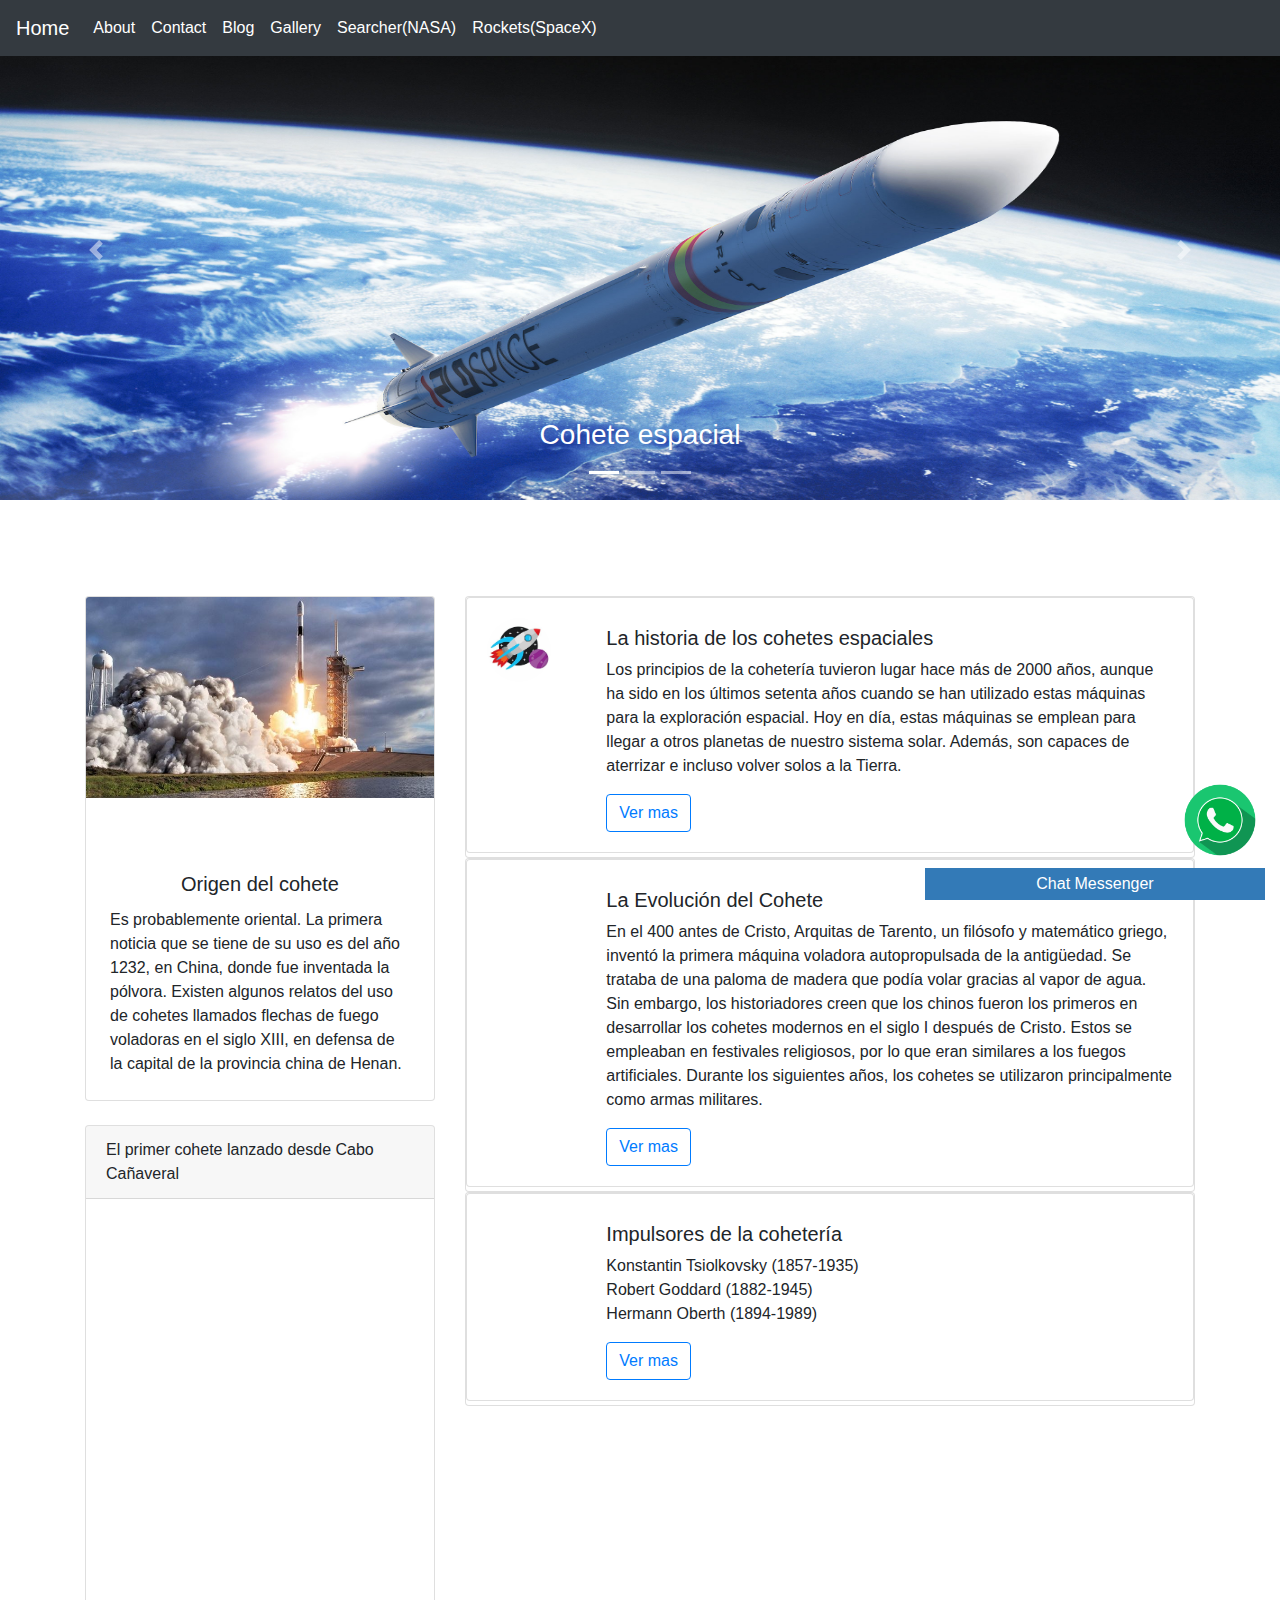
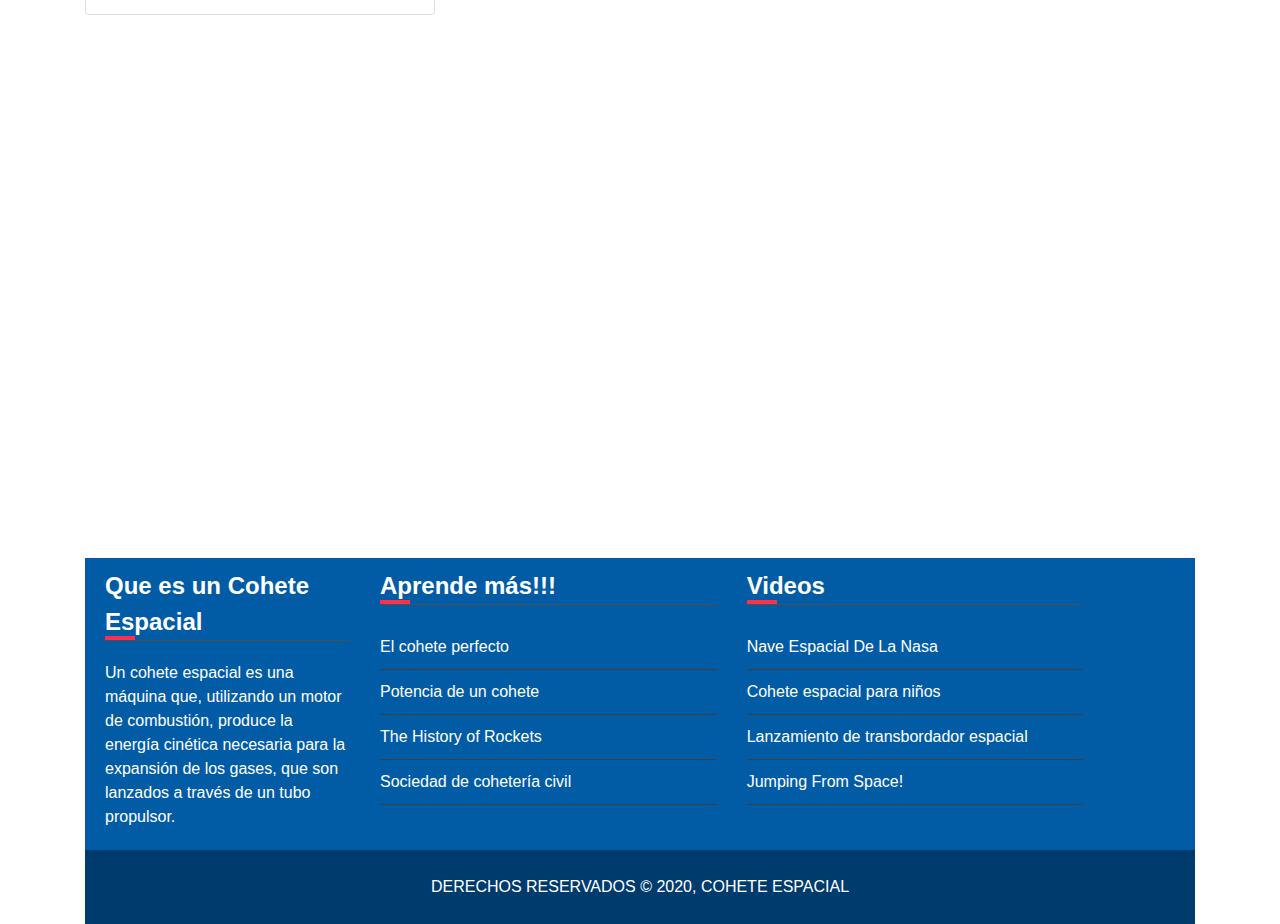
<file: ProyectoFinal/Index.html>
<!DOCTYPE html>
<html lang="en">

<head>

  <meta charset="utf-8">
  <meta name="viewport" content="width=device-width, initial-scale=1, shrink-to-fit=no">
  <link rel="stylesheet" href="https://stackpath.bootstrapcdn.com/bootstrap/4.5.2/css/bootstrap.min.css"
    integrity="sha384-JcKb8q3iqJ61gNV9KGb8thSsNjpSL0n8PARn9HuZOnIxN0hoP+VmmDGMN5t9UJ0Z" crossorigin="anonymous">
  <script src="https://code.jquery.com/jquery-3.5.1.slim.min.js"
    integrity="sha384-DfXdz2htPH0lsSSs5nCTpuj/zy4C+OGpamoFVy38MVBnE+IbbVYUew+OrCXaRkfj"
    crossorigin="anonymous"></script>
  <script src="https://cdn.jsdelivr.net/npm/popper.js@1.16.1/dist/umd/popper.min.js"
    integrity="sha384-9/reFTGAW83EW2RDu2S0VKaIzap3H66lZH81PoYlFhbGU+6BZp6G7niu735Sk7lN"
    crossorigin="anonymous"></script>
  <script src="https://stackpath.bootstrapcdn.com/bootstrap/4.5.2/js/bootstrap.min.js"
    integrity="sha384-B4gt1jrGC7Jh4AgTPSdUtOBvfO8shuf57BaghqFfPlYxofvL8/KUEfYiJOMMV+rV"
    crossorigin="anonymous"></script>
    <script src="https://ajax.googleapis.com/ajax/libs/jquery/3.5.1/jquery.min.js"></script>
  <title>Cohete espacial</title>
  <link rel="stylesheet" href="css/estilos.css">
  <link rel="icon" href="icon/rocket-outline.svg">
  <link rel="stylesheet" href="ext/aos.css">
</head>

<body>
  <header>
    <nav class="navbar navbar-expand-lg  navbar-dark bg-dark fixed-top">
      <a class="navbar-brand" href="#">Home</a>
      <button class="navbar-toggler" type="button" data-toggle="collapse" data-target="#navbarNavDropdown"
        aria-controls="navbarNavDropdown" aria-expanded="false" aria-label="Toggle navigation">
        <span class="navbar-toggler-icon"></span>
      </button>
      <div class="collapse navbar-collapse" id="navbarNavDropdown">
        <ul class="navbar-nav">
          <li class="nav-item active">
            <a class="nav-link" href="html/About.html">About <span class="sr-only">(current)</span></a>
          </li>
          <li class="nav-item active">
            <a class="nav-link" href="html/Contact.html">Contact<span class="sr-only">(current)</span></a>
          </li>
          <li class="nav-item active">
            <a class="nav-link" target="_blank" href="https://elcohetespacial.blogspot.com/">Blog <span class="sr-only">(current)</span></a>
          <li class="nav-item active">
        
          <li class="nav-item active">
            <a class="nav-link" href="html/Gallery.html">Gallery<span class="sr-only">(current)</span></a>
          <li class="nav-item active">
            <a class="nav-link" href="html/Search.html">Searcher(NASA) <span class="sr-only">(current)</span></a>
          </li>
          <li class="nav-item active">
            <a class="nav-link" href="html/rockets.html">Rockets(SpaceX) <span class="sr-only">(current)</span></a>
          </li>
        </ul>

        <form class="form-inline my-5 my-lg-0" class="float-right">

        </form>
      </div>
    </nav>
  </header>
  <!--Carousel Wrapper-->
  <div id="carousel-example-2" class="carousel slide carousel-fade" data-ride="carousel" height: 100px>
    <!--Indicators-->
    <ol class="carousel-indicators">
      <li data-target="#carousel-example-2" data-slide-to="0" class="active"></li>
      <li data-target="#carousel-example-2" data-slide-to="1"></li>
      <li data-target="#carousel-example-2" data-slide-to="2"></li>
    </ol>
    <!--/.Indicators-->
    <!--Slides-->
    <div class="carousel-inner" role="listbox">
      <div class="carousel-item active">
        <div class="view">
          <img class="d-block w-100" src="img/CoheteCarousel1.jpg" alt="First slide" height="500">
          <div class="mask rgba-black-light"></div>
        </div>
        <div class="carousel-caption">
          <h3 class="h3-responsive">Cohete espacial</h3>
        </div>
      </div>
      <div class="carousel-item">
        <!--Mask color-->
        <div class="view">
          <img class="d-block w-100" src="img/CoheteCarousel2.jpg" alt="Second slide" height="500">
          <div class="mask rgba-black-strong"></div>
        </div>
        <div class="carousel-caption">
          <h3 class="h3-responsive">Cohete espacial</h3>
        </div>
      </div>
      <div class="carousel-item">
        <!--Mask color-->
        <div class="view">
          <img class="d-block w-100" src="img/CoheteCarousel3.jpg" alt="Third slide" height="500">
          <div class="mask rgba-black-slight"></div>
        </div>
        <div class="carousel-caption">
          <h3 class="h3-responsive">Cohete espacial</h3>
        </div>
      </div>
    </div>
    <!--/.Slides-->
    <!--Controls-->
    <a class="carousel-control-prev" href="#carousel-example-2" role="button" data-slide="prev">
      <span class="carousel-control-prev-icon" aria-hidden="true"></span>
      <span class="sr-only">Previous</span>
    </a>
    <a class="carousel-control-next" href="#carousel-example-2" role="button" data-slide="next">
      <span class="carousel-control-next-icon" aria-hidden="true"></span>
      <span class="sr-only">Next</span>
    </a>
    <!--/.Controls-->
  </div>
  <!--/.Carousel Wrapper-->
  <br>
  <br>
  <br>
  <br>
  <div class="container">
    <div class="row">
      <div class="col-md-4">
        <div class="card">
          <img data-aos="fade-left" src="img/Cohete1.jpg" class="card-img-top " alt="catness">
          <div class="card-body p-0">
            <div data-aos="flip-up" class="d-flex justify-content-center">
              <img src="img/Origen.jpg" class="rounded-circle border-white position-relative" width="100" height="100"
                style="margin-top: -50px; border: 5px solid white">
            </div>
            <div  class="p-4">
              <h5 class="card-title text-center">Origen del cohete</h5>
              <p class="card-text">Es probablemente oriental. La primera noticia que se tiene de su uso es del año 1232,
                en China, donde fue inventada la pólvora. Existen algunos relatos del uso de cohetes llamados flechas de
                fuego voladoras en el siglo XIII, en defensa de la capital de la provincia china de Henan. </p>
            </div>
          </div>

        </div>
        <br>
        <div class="card">
          <div class="card-header">
            El primer cohete lanzado desde Cabo Cañaveral
          </div>
          <div data-aos="flip-left" class="card-body">
            <blockquote class="blockquote mb-0">
              <img class="img-responsive" src="img/Cohete2.jpg" alt="catness" width="310" height="375">

            </blockquote>
          </div>
        </div>
      </div>
      <div class="col-md-8">
        <div class="card text">
          <div class="card mb-1">
            <div class="card-body row">
              <div class="col-sm-2">
                <img data-aos="flip-up" src="img/CoheteAminado1.jpg" alt="" width="64" height="64" class="rounded-circle">
              </div>
              <div class="col-sm-10">
                <div class="d-flex justify-content-between  mt-2">
                  <h5>La historia de los cohetes espaciales</h5>
                </div>
                <p>Los principios de la cohetería tuvieron lugar hace más de 2000 años, aunque ha sido en los últimos
                  setenta años cuando se
                  han utilizado estas máquinas para la exploración espacial. Hoy en día, estas máquinas se emplean para
                  llegar a otros planetas
                  de nuestro sistema solar. Además, son capaces de aterrizar e incluso volver solos a la Tierra.
                </p>
                <a href="html/historia.html" type="button" class="btn btn-outline-primary">Ver mas</a>
              </div>
            </div>
          </div>
        </div>
        <div class="card text">
          <div class="card mb-1">
            <div class="card-body row">
              <div class="col-sm-2">
                <img data-aos="flip-up" src="img/CoheteAminado2.jpg" alt="" width="64" height="64" class="rounded-circle">
              </div>
              <div class="col-sm-10">
                <div class="d-flex justify-content-between  mt-2">
                  <h5>La Evolución del Cohete</h5>
                </div>
                <p>En el 400 antes de Cristo, Arquitas de Tarento, un filósofo y matemático griego, inventó la primera
                  máquina voladora
                  autopropulsada de la antigüedad. Se trataba de una paloma de madera que podía volar gracias al vapor
                  de agua.

                  Sin embargo, los historiadores creen que los chinos fueron los primeros en desarrollar los cohetes
                  modernos en el
                  siglo I después de Cristo. Estos se empleaban en festivales religiosos, por lo que eran similares a
                  los fuegos
                  artificiales. Durante los siguientes años, los cohetes se utilizaron principalmente como armas
                  militares. </p>
                <a href="html/CoheteriaTemp.html" type="button" class="btn btn-outline-primary">Ver mas</a>
              </div>
            </div>
          </div>
        </div>
        <div class="card text">
          <div class="card mb-1">
            <div class="card-body row">
              <div class="col-sm-2">
                <img data-aos="flip-up" src="img/CoheteAminado3.jpg" alt="" width="64" height="64" class="rounded-circle">
              </div>
              <div class="col-sm-10">
                <div class="d-flex justify-content-between  mt-2">
                  <h5>Impulsores de la cohetería</h5>
                </div>
                <p>Konstantin Tsiolkovsky (1857-1935) <br>
                  Robert Goddard (1882-1945) <br>
                  Hermann Oberth (1894-1989)</p>
                <a href="html/Impusadores.html" type="button" class="btn btn-outline-primary">Ver mas</a>
              </div>
            </div>
          </div>
        </div>
      </div>
      </main>

      <!--SECTION de Cohete animado css/js  -->
      <section>
      <div class="espacioExt" data-aos="zoom-in">
        <div class="coheteEsp data-aos="fade-up"">
          <img src="img/rocketAnimate.png" alt=""><span></span>
        </div>
      </div>

      <script>
        function estrellas() {
          let count = 15;
          let espacioExt = document.querySelector('.espacioExt');    
          let i = 0;    
          while(i < count){
            let estrellas = document.createElement('i');
            let x = Math.floor(Math.random() * window.innerWidth);
            let duration = Math.random() * 1;
            let h = Math.random() * 100;
            estrellas.style.left = x + 'px';
            estrellas.style.width = 1 + 'px'
            estrellas.style.height = h + 'px';    
            estrellas.style.animationDuration = duration + 's';
            espacioExt.appendChild(estrellas);
            i++;
          }
        }    
        estrellas();
      </script>



      <!--FOOTER  -->

      <footer class="page-footer font-small blue  ">
        <div class="container">
          <div class="row">
            <div class="col-md-12">
              <footer class="footer">
                <div class="container">
                  <div class="row">
                    <div class="col-md-3 m-b-30">
                      <div class="footer-title m-t-5 m-b-20 p-b-8">
                        Que es un Cohete Espacial
                      </div>
                      <p class="white-text">
                        Un cohete espacial es una máquina que, utilizando un motor de combustión, produce la energía
                        cinética necesaria para la expansión de los gases, que son lanzados a través de un tubo
                        propulsor.</p>
                    </div>
                    <div class="col-md-4 m-b-30">
                      <div class="footer-title m-t-5 m-b-20 p-b-8">
                        Aprende más!!!
                      </div>
                      <div class="footer-links">
                        <a href="http://www.sc.ehu.es/sbweb/fisica/dinamica/perfecto/perfecto.htm" target="_blank">
                          El cohete perfecto
                        </a>
                        <a href="https://web.archive.org/web/20051230070219/http://adaar-astronautica.8m.com/potencia.htm"
                          target="_blank">
                          Potencia de un cohete
                        </a>
                        <a href="http://www.acema.com.ar/" target="_blank">
                          The History of Rockets
                        </a>
                        <a href="https://www.thoughtco.com/invention-and-history-of-rockets-1992375" target="_blank">
                          Sociedad de cohetería civil

                        </a>
                      </div>
                    </div>
                    <div class="col-md-4 m-b-30">
                      <div class="footer-title m-t-5 m-b-20 p-b-8">
                        Videos
                      </div>
                      <div class="footer-links">
                        <a href="https://www.youtube.com/watch?v=5GrPwHrc3HI" target="_blank">
                          Nave Espacial De La Nasa
                        </a>
                        <a href="https://www.youtube.com/watch?v=Q3w5t6M-NiE target="_blank"">
                          Cohete espacial para niños
                        </a>
                        <a href="https://www.youtube.com/watch?v=Tch8ef-y208 target="_blank"">
                          Lanzamiento de transbordador espacial
                        </a>
                        <a href="https://www.youtube.com/watch?v=E9oKEJ1pXPw target="_blank"">
                          Jumping From Space!
                        </a>
                      </div>
                    </div>
                  </div>
                </div>
              </footer>
              <div class="footer-bottom">
                DERECHOS RESERVADOS © 2020, COHETE ESPACIAL
              </div>
            </div>
          </div>
        </div>
      </footer>
      <!-- Social buttons -->

      <div class="container-redes">
        <a href="https://api.whatsapp.com/send?phone=50370304400&text=¿DESEAS CONOCER MAS SOBRE EL COHETE ESPACIAL?"
          target="_blank">
          <img src="icon/icon-whatsapp.png" title="Enviar mensaje de WhatsApp" alt="">
        </a>
      </div>
      <Section class="chat-container">
        <div class="chat-button">
          Chat Messenger
        </div>
        <div class="chat-content">
          <iframe
            src="https://www.facebook.com/plugins/page.php?href=https%3A%2F%2Fwww.facebook.com%2FCohete-Espacial-109301064318845&tabs=messages&width=340&height=500&small_header=true&adapt_container_width=true&hide_cover=false&show_facepile=false&appId"
            width="340" height="500" style="border:none;overflow:hidden" scrolling="no" frameborder="0"
            allowTransparency="true" allow="encrypted-media"></iframe>
        </div>
      </Section>
      
      <script src="js/app.js"></script>
      <script src="js/lib/jquery-3.5.1.min.js"></script>
      <script src="https://unpkg.com/aos@next/dist/aos.js"></script>
      <script>AOS.init();</script>
   
</body>

</html>
</file>
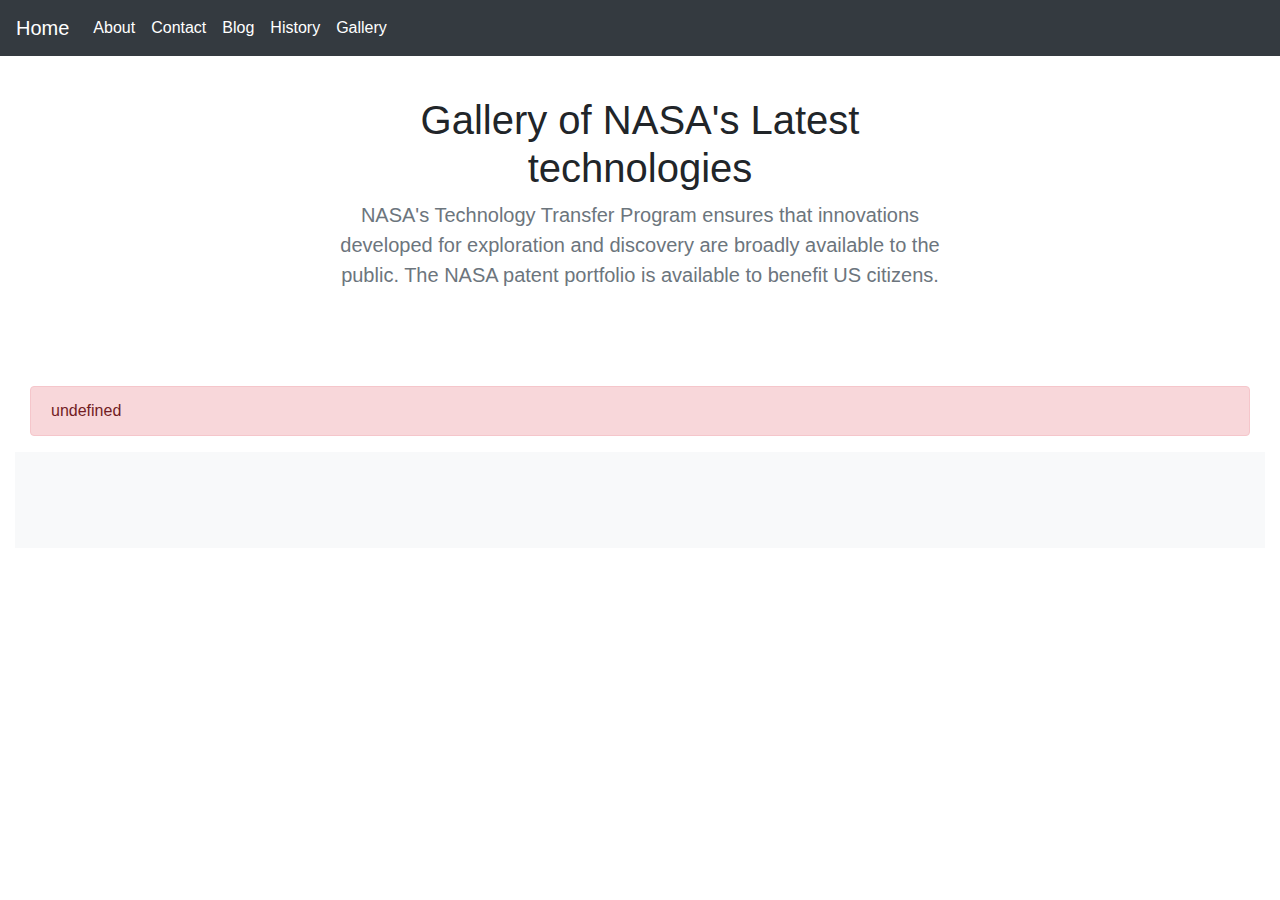
<file: ProyectoFinal/galeria.html>
<!DOCTYPE html>
<html lang="en">

<head>

  <meta charset="utf-8">
  <meta name="viewport" content="width=device-width, initial-scale=1, shrink-to-fit=no">
  <link rel="stylesheet" href="https://stackpath.bootstrapcdn.com/bootstrap/4.5.2/css/bootstrap.min.css"
    integrity="sha384-JcKb8q3iqJ61gNV9KGb8thSsNjpSL0n8PARn9HuZOnIxN0hoP+VmmDGMN5t9UJ0Z" crossorigin="anonymous">
  <link rel="stylesheet" href="css/gallery.css" />
  <script src="https://code.jquery.com/jquery-3.5.1.slim.min.js"
    integrity="sha384-DfXdz2htPH0lsSSs5nCTpuj/zy4C+OGpamoFVy38MVBnE+IbbVYUew+OrCXaRkfj"
    crossorigin="anonymous"></script>
  <script src="https://cdn.jsdelivr.net/npm/popper.js@1.16.1/dist/umd/popper.min.js"
    integrity="sha384-9/reFTGAW83EW2RDu2S0VKaIzap3H66lZH81PoYlFhbGU+6BZp6G7niu735Sk7lN"
    crossorigin="anonymous"></script>
  <script src="https://stackpath.bootstrapcdn.com/bootstrap/4.5.2/js/bootstrap.min.js"
    integrity="sha384-B4gt1jrGC7Jh4AgTPSdUtOBvfO8shuf57BaghqFfPlYxofvL8/KUEfYiJOMMV+rV"
    crossorigin="anonymous"></script>
  <script src="https://ajax.googleapis.com/ajax/libs/jquery/3.5.1/jquery.min.js"></script>
  <script src="js/moment.js"></script>
  <title>Cohete espacial</title>
  <link rel="stylesheet" href="css/estilos.css">
  <link rel="icon" href="icon/rocket-outline.svg">
</head>

<body>
  <header>
    <nav class="navbar navbar-expand-lg  navbar-dark bg-dark fixed-top">
      <a class="navbar-brand" href="#">Home</a>
      <button class="navbar-toggler" type="button" data-toggle="collapse" data-target="#navbarNavDropdown"
        aria-controls="navbarNavDropdown" aria-expanded="false" aria-label="Toggle navigation">
        <span class="navbar-toggler-icon"></span>
      </button>
      <div class="collapse navbar-collapse" id="navbarNavDropdown">
        <ul class="navbar-nav">
          <li class="nav-item active">
            <a class="nav-link" href="Index.html">About <span class="sr-only">(current)</span></a>
          </li>
          <li class="nav-item active">
            <a class="nav-link" href="#">Contact<span class="sr-only">(current)</span></a>
          </li>
          <li class="nav-item active">
            <a class="nav-link" href="#">Blog <span class="sr-only">(current)</span></a>
          <li class="nav-item active">
            <a class="nav-link" href="#">History <span class="sr-only">(current)</span></a>
          <li class="nav-item active">
            <a class="nav-link" href="#">Gallery<span class="sr-only">(current)</span></a>
        </ul>

        <form class="form-inline my-5 my-lg-0" class="float-right">

        </form>
      </div>
    </nav>
  </header>
  <div class="container-fluid">
    <section class="jumbotron text-center">
      <div class="container">
        <h1>Gallery of NASA's Latest technologies</h1>
        <p class="lead text-muted">NASA's Technology Transfer Program ensures that innovations
          developed for exploration and discovery are broadly available to the public.
          The NASA patent portfolio is available to benefit US citizens. </p>

      </div>
    </section>
    <div class="col-sm-12" id="mensaje">

    </div>
    <div class="album py-5 bg-light">
      <div class="container">

        <div class="row gallery" id="gallery-body">
          <div class="col-md-4">
            <div class="card mb-4 shadow-sm">
              <svg class="bd-placeholder-img card-img-top" width="100%" height="225" xmlns="http://www.w3.org/2000/svg"
                preserveAspectRatio="xMidYMid slice" focusable="false" role="img" aria-label="Placeholder: Thumbnail">
                <title>Placeholder</title>
                <rect width="100%" height="100%" fill="#55595c" /><text x="50%" y="50%" fill="#eceeef"
                  dy=".3em">Thumbnail</text>
              </svg>
              <div class="card-body">
                <p class="card-text">This is a wider card with supporting text below as a natural lead-in to additional
                  content. This content is a little bit longer.</p>
              </div>
            </div>
          </div>
          <div class="col-md-4">
            <div class="card mb-4 shadow-sm">
              <svg class="bd-placeholder-img card-img-top" width="100%" height="225" xmlns="http://www.w3.org/2000/svg"
                preserveAspectRatio="xMidYMid slice" focusable="false" role="img" aria-label="Placeholder: Thumbnail">
                <title>Placeholder</title>
                <rect width="100%" height="100%" fill="#55595c" /><text x="50%" y="50%" fill="#eceeef"
                  dy=".3em">Thumbnail</text>
              </svg>
              <div class="card-body">
                <p class="card-text">This is a wider card with supporting text below as a natural lead-in to additional
                  content. This content is a little bit longer.</p>
              </div>
            </div>
          </div>
          <div class="col-md-4">
            <div class="card mb-4 shadow-sm">
              <svg class="bd-placeholder-img card-img-top" width="100%" height="225" xmlns="http://www.w3.org/2000/svg"
                preserveAspectRatio="xMidYMid slice" focusable="false" role="img" aria-label="Placeholder: Thumbnail">
                <title>Placeholder</title>
                <rect width="100%" height="100%" fill="#55595c" /><text x="50%" y="50%" fill="#eceeef"
                  dy=".3em">Thumbnail</text>
              </svg>
              <div class="card-body">
                <p class="card-text">This is a wider card with supporting text below as a natural lead-in to additional
                  content. This content is a little bit longer.</p>
              </div>
            </div>
          </div>

          <div class="col-md-4">
            <div class="card mb-4 shadow-sm">
              <svg class="bd-placeholder-img card-img-top" width="100%" height="225" xmlns="http://www.w3.org/2000/svg"
                preserveAspectRatio="xMidYMid slice" focusable="false" role="img" aria-label="Placeholder: Thumbnail">
                <title>Placeholder</title>
                <rect width="100%" height="100%" fill="#55595c" /><text x="50%" y="50%" fill="#eceeef"
                  dy=".3em">Thumbnail</text>
              </svg>
              <div class="card-body">
                <p class="card-text">This is a wider card with supporting text below as a natural lead-in to additional
                  content. This content is a little bit longer.</p>
              </div>
            </div>
          </div>
          <div class="col-md-4">
            <div class="card mb-4 shadow-sm">
              <svg class="bd-placeholder-img card-img-top" width="100%" height="225" xmlns="http://www.w3.org/2000/svg"
                preserveAspectRatio="xMidYMid slice" focusable="false" role="img" aria-label="Placeholder: Thumbnail">
                <title>Placeholder</title>
                <rect width="100%" height="100%" fill="#55595c" /><text x="50%" y="50%" fill="#eceeef"
                  dy=".3em">Thumbnail</text>
              </svg>
              <div class="card-body">
                <p class="card-text">This is a wider card with supporting text below as a natural lead-in to additional
                  content. This content is a little bit longer.</p>
              </div>
            </div>
          </div>
          <div class="col-md-4">
            <div class="card mb-4 shadow-sm">
              <svg class="bd-placeholder-img card-img-top" width="100%" height="225" xmlns="http://www.w3.org/2000/svg"
                preserveAspectRatio="xMidYMid slice" focusable="false" role="img" aria-label="Placeholder: Thumbnail">
                <title>Placeholder</title>
                <rect width="100%" height="100%" fill="#55595c" /><text x="50%" y="50%" fill="#eceeef"
                  dy=".3em">Thumbnail</text>
              </svg>
              <div class="card-body">
                <p class="card-text">This is a wider card with supporting text below as a natural lead-in to additional
                  content. This content is a little bit longer.</p>
              </div>
            </div>
          </div>

          <div class="col-md-4">
            <div class="card mb-4 shadow-sm">
              <svg class="bd-placeholder-img card-img-top" width="100%" height="225" xmlns="http://www.w3.org/2000/svg"
                preserveAspectRatio="xMidYMid slice" focusable="false" role="img" aria-label="Placeholder: Thumbnail">
                <title>Placeholder</title>
                <rect width="100%" height="100%" fill="#55595c" /><text x="50%" y="50%" fill="#eceeef"
                  dy=".3em">Thumbnail</text>
              </svg>
              <div class="card-body">
                <p class="card-text">This is a wider card with supporting text below as a natural lead-in to additional
                  content. This content is a little bit longer.</p>
              </div>
            </div>
          </div>
          <div class="col-md-4">
            <div class="card mb-4 shadow-sm">
              <svg class="bd-placeholder-img card-img-top" width="100%" height="225" xmlns="http://www.w3.org/2000/svg"
                preserveAspectRatio="xMidYMid slice" focusable="false" role="img" aria-label="Placeholder: Thumbnail">
                <title>Placeholder</title>
                <rect width="100%" height="100%" fill="#55595c" /><text x="50%" y="50%" fill="#eceeef"
                  dy=".3em">Thumbnail</text>
              </svg>
              <div class="card-body">
                <p class="card-text">This is a wider card with supporting text below as a natural lead-in to additional
                  content. This content is a little bit longer.</p>
              </div>
            </div>
          </div>
          <div class="col-md-4">
            <div class="card mb-4 shadow-sm">
              <svg class="bd-placeholder-img card-img-top" width="100%" height="225" xmlns="http://www.w3.org/2000/svg"
                preserveAspectRatio="xMidYMid slice" focusable="false" role="img" aria-label="Placeholder: Thumbnail">
                <title>Placeholder</title>
                <rect width="100%" height="100%" fill="#55595c" /><text x="50%" y="50%" fill="#eceeef"
                  dy=".3em">Thumbnail</text>
              </svg>
              <div class="card-body">
                <p class="card-text">This is a wider card with supporting text below as a natural lead-in to additional
                  content. This content is a little bit longer.</p>
              </div>
            </div>
          </div>
        </div>
      </div>
    </div>
  </div>
  <script>

    $(document).ready(function () {
      $("#gallery-body").hide();
      var selectedClass = "";
      $(document).on('click','.filter',function() {
        selectedClass = $(this).attr("data-rel");
      //  alert(selectedClass); 
        $("#gallery-body").fadeTo(100, 0.1);
        $("#gallery-body div").not("." + selectedClass).fadeOut().removeClass('animation');
        setTimeout(function () {
          $("." + selectedClass).fadeIn().addClass('animation');
          $("#gallery-body").fadeTo(300, 1);
        }, 300);
      });



      var firstDay = moment().startOf('month').format('YYYY-MM-DD');
      $.ajax({
        url: "https://api.nasa.gov/techtransfer/patent/?engine&api_key=DEMO_KEY",
        async: true,
        error: function (XMLHttpRequest, textStatus, errorThrown) {
          var html = '';
          html += '<div class="alert alert-danger" role="alert">';
          html += XMLHttpRequest.responseText;
          html += '</div>';
          $("#mensaje").html(html);

          console.log(XMLHttpRequest.responseText);
        }
      }).then(function (data) {
        var html = '';
        var categorias = new Array();
        data.results.forEach(function (l) {
          if (categorias.find(element => element == l[9]) == null) {
            categorias.push(l[9]);
          }

        });
        var filtros = '';
        filtros += '<div class="col-md-12 d-flex justify-content-center mb-5">';
        filtros += '<button type="button" class="btn btn-outline-black waves-effect filter" data-rel="all">All</button>';
        categorias.forEach(function (l) {
          filtros += '<button type="button" class="btn btn-outline-black waves-effect filter" data-rel="' + l + '">' + l + '</button>';
        });
        filtros += '</div>';
        if (data.results) {
          $("#gallery-body").empty();
          $("#gallery-body").append(filtros);
          data.results.forEach(function (l) {
            html += '<div class="col-md-4 pics animation all ' + l[9] + ' ">';
            html += '<div class="card mb-4 shadow-sm pics animation all ' + l[9] + '" >';
            html += '<img class="bd-placeholder-img card-img-top" width="100%" height="225" src="' + l[10] + '"/>';
            html += '<div class="card-body  pics animation all ' + l[9] + '">';
            html += '<p class="card-text">' + l[1] + ' <br/> ' + l[3] + '</p>';
            html += '</div>';
            html += '</div>';
            html += '</div>';

          });
          //console.log(html);
        }
        $("#gallery-body").show();
        $("#gallery-body").append(html);

      });

    });

  </script>
</body>

</html>
</file>
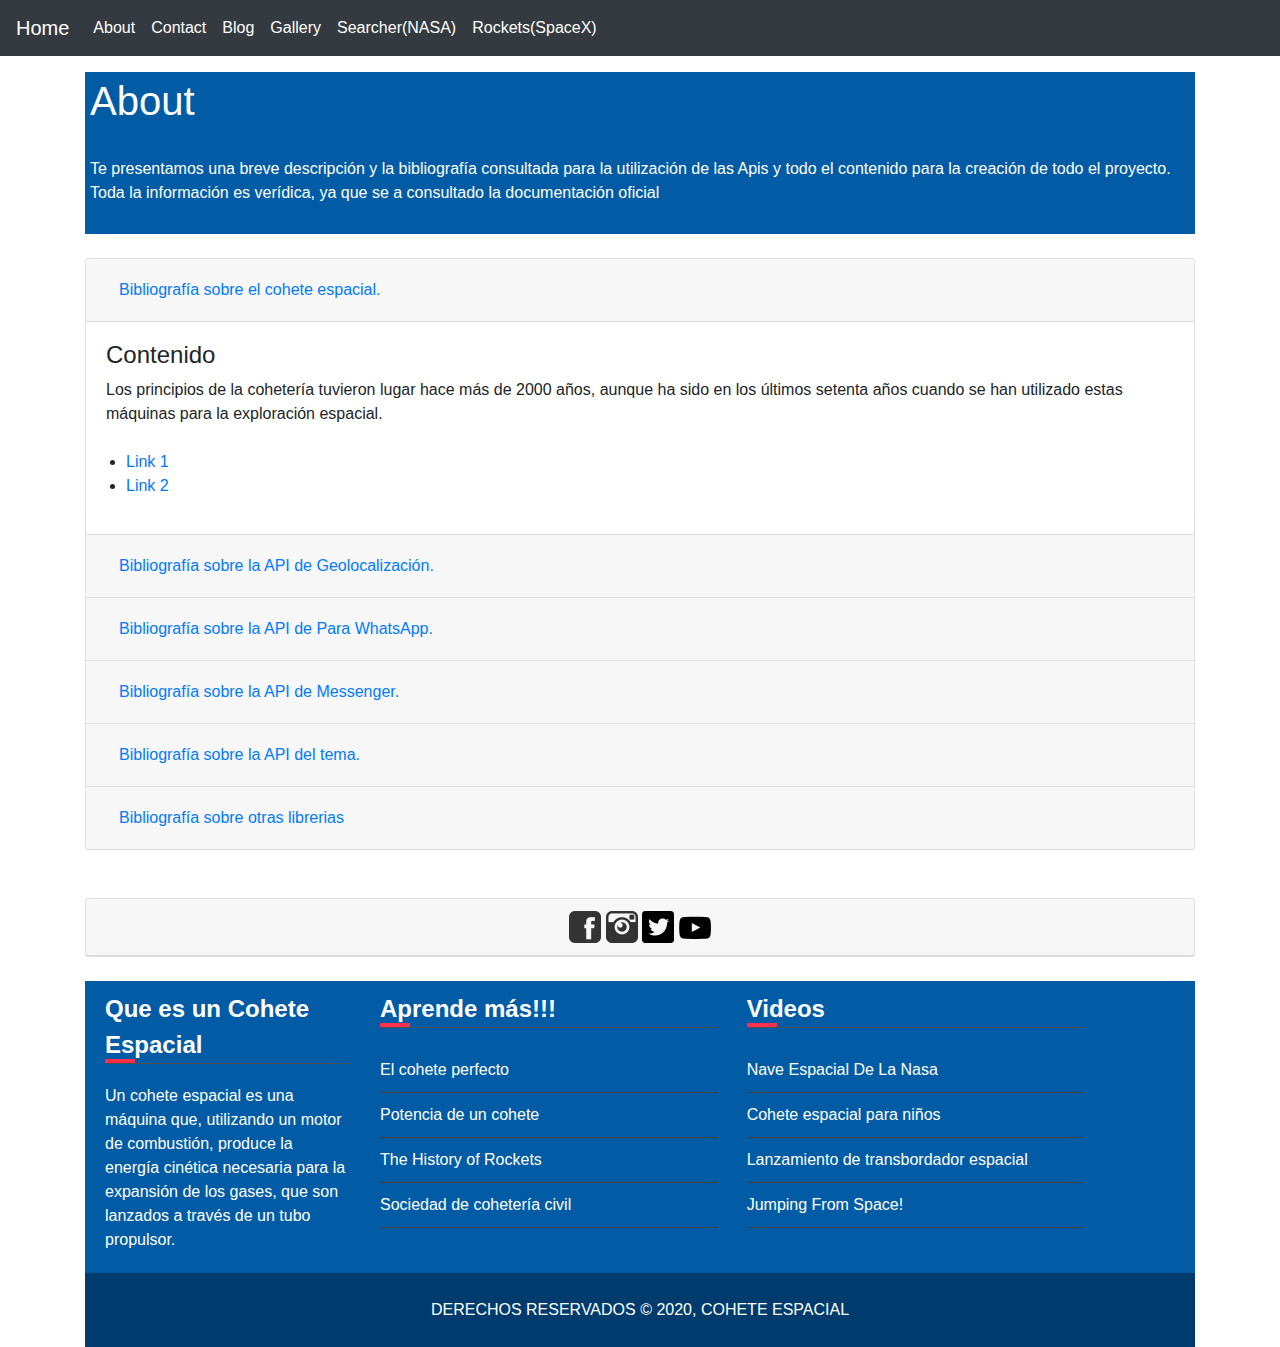
<file: ProyectoFinal/html/About.html>
<!DOCTYPE html>
<html lang="en">

<head>
  <meta charset="utf-8">
  <meta name="viewport" content="width=device-width, initial-scale=1, shrink-to-fit=no">
  <link rel="stylesheet" href="https://stackpath.bootstrapcdn.com/bootstrap/4.5.2/css/bootstrap.min.css"
    integrity="sha384-JcKb8q3iqJ61gNV9KGb8thSsNjpSL0n8PARn9HuZOnIxN0hoP+VmmDGMN5t9UJ0Z" crossorigin="anonymous">
  <link rel="stylesheet" type="text/css" href="../css/estilos.css">

  <title>About Cohete espacial</title>
</head>

<body>
  <header>
    <nav class="navbar navbar-expand-lg  navbar-dark bg-dark fixed-top">
      <a class="navbar-brand" href="../Index.html">Home</a>
      <button class="navbar-toggler" type="button" data-toggle="collapse" data-target="#navbarNavDropdown"
        aria-controls="navbarNavDropdown" aria-expanded="false" aria-label="Toggle navigation">
        <span class="navbar-toggler-icon"></span>
      </button>
      <div class="collapse navbar-collapse" id="navbarNavDropdown">
        <ul class="navbar-nav">
          <li class="nav-item active">
            <a class="nav-link" href="About.html">About <span class="sr-only">(current)</span></a>
          </li>
          <li class="nav-item active">
            <a class="nav-link" href="Contact.html">Contact<span class="sr-only">(current)</span></a>
          </li>
          <li class="nav-item active">
            <a class="nav-link" target="_blank" href="https://elcohetespacial.blogspot.com/">Blog <span class="sr-only">(current)</span></a>
          <li class="nav-item active">
        
          <li class="nav-item active">
            <a class="nav-link" href="Gallery.html">Gallery<span class="sr-only">(current)</span></a>
          <li class="nav-item active">
            <a class="nav-link" href="Search.html">Searcher(NASA) <span class="sr-only">(current)</span></a>
          </li>
          <li class="nav-item active">
            <a class="nav-link" href="rockets.html">Rockets(SpaceX) <span class="sr-only">(current)</span></a>
          </li>
        </ul>

        <form class="form-inline my-5 my-lg-0" class="float-right">

        </form>
      </div>
    </nav>
  </header>

  <br>
  <br>
  <br>
  <div class="container">
    <div class="row">
      <div class="col-md-12">
        <div class="footer">
          <h1>About</h1>
          <br>
          Te presentamos una breve descripción y la bibliografía consultada para la utilización de las Apis y todo el
          contenido para la creación de todo el proyecto.<br>
          Toda la información es verídica, ya que se a consultado la documentación oficial
          <br><br>
        </div>
        <br>
        <div class="accordion" id="accordionExample">
          <div class="card">
            <div class="card-header" id="headingOne">
              <h2 class="mb-0">
                <button class="btn btn-link btn-block text-left" type="button" data-toggle="collapse"
                  data-target="#collapseOne" aria-expanded="true" aria-controls="collapseOne">
                  Bibliografía sobre el cohete espacial.
                </button>
              </h2>
            </div>

            <div id="collapseOne" class="collapse show" aria-labelledby="headingOne" data-parent="#accordionExample">
              <div class="card-body">
                <h4>Contenido</h4>
                Los principios de la cohetería tuvieron lugar hace más de 2000 años, aunque ha sido en los últimos
                setenta años cuando se
                han utilizado estas máquinas para la exploración espacial.
                <br><br>
                <ul class="link">
                  <li><a href="#" target="_blank"> Link 1</a></li>
                  <li><a href="#" target="_blank">Link 2</a></li>
                </ul>
              </div>
            </div>
          </div>
          <div class="card">
            <div class="card-header" id="headingTwo">
              <h2 class="mb-0">
                <button class="btn btn-link btn-block text-left collapsed" type="button" data-toggle="collapse"
                  data-target="#collapseTwo" aria-expanded="false" aria-controls="collapseTwo">
                  Bibliografía sobre la API de Geolocalización.
                </button>
              </h2>
            </div>
            <div id="collapseTwo" class="collapse" aria-labelledby="headingTwo" data-parent="#accordionExample">
              <div class="card-body">
                <h4>API de Geolocalización</h4>
                La API de geolocalización permite al usuario compartir su ubicación a las aplicaciones web si así lo
                desea. Por razones de privacidad, al usuario se le pide que confirme el
                permiso para proporcionar información de ubicación. La API de geolocalización se publica a través del
                objeto navigator.geolocation.
                <br><br>
                <ul class="link">
                  <li><a href="https://developer.mozilla.org/es/docs/WebAPI/Using_geolocation" target="_blank">
                      Uso de API de Geolocalización</a></li>
                  <li><a href="https://developers.google.com/maps/documentation/javascript/overview" target="_blank">
                      Uso de API de Google Maps</a></li>
                </ul>
              </div>
            </div>
          </div>
          <div class="card">
            <div class="card-header" id="headingThree">
              <h2 class="mb-0">
                <button class="btn btn-link btn-block text-left collapsed" type="button" data-toggle="collapse"
                  data-target="#collapseThree" aria-expanded="false" aria-controls="collapseThree">
                  Bibliografía sobre la API de Para WhatsApp.
                </button>
              </h2>
            </div>
            <div id="collapseThree" class="collapse" aria-labelledby="headingThree" data-parent="#accordionExample">
              <div class="card-body">
                <h4>API de WhatsApp</h4>
                La función de clic para chatear de WhatsApp te permite comenzar un chat con alguien sin necesidad de tener su número de teléfono
                 guardado en la libreta de contactos de tu dispositivo. Si conoces el número de teléfono de una persona y esta tiene una cuenta 
                 activa de WhatsApp, puedes crear un enlace que te permitirá comenzar un chat con esa persona. Cuando hagas clic en el enlace, se 
                 abrirá el chat con esa persona automáticamente. Esta función está disponible tanto en el teléfono como en WhatsApp Web.
                <br><br>
                <ul class="link">
                  <li><a href="https://faq.whatsapp.com/general/chats/how-to-use-click-to-chat" target="_blank">WhatsApp información</a></li>
                </ul>
              </div>
            </div>
          </div>
          <div class="card">
            <div class="card-header" id="headingThree">
              <h2 class="mb-0">
                <button class="btn btn-link btn-block text-left collapsed" type="button" data-toggle="collapse"
                  data-target="#collapseFour" aria-expanded="false" aria-controls="collapseFour">
                  Bibliografía sobre la API de Messenger.
                </button>
              </h2>
            </div>
            <div id="collapseFour" class="collapse" aria-labelledby="headingThree" data-parent="#accordionExample">
              <div class="card-body">
                <h4>Facebook for Developers </h4>
                El plugin de páginas permite insertar y promocionar cualquier página pública de Facebook
                 en el sitio web con gran facilidad. Al igual que en Facebook, los visitantes pueden 
                 indicar que les gusta una página o desean compartirla sin salir del sitio, Asi mismo utilizar el chat de <strong>Messenger</strong> se puede usar el
                 plugin de páginas para cualquier página sin restricciones, por ejemplo, de país o edad.
                <br><br>
                <ul class="link">
                  <li><a href="https://developers.facebook.com/docs/plugins/page-plugin" target="_blank"> Facebook for Developers</a></li>
                  
                </ul>
              </div>
            </div>
          </div>
          <div class="card">
            <div class="card-header" id="headingThree">
              <h2 class="mb-0">
                <button class="btn btn-link btn-block text-left collapsed" type="button" data-toggle="collapse"
                  data-target="#collapseFive" aria-expanded="false" aria-controls="collapseFive">
                  Bibliografía sobre la API del tema.
                </button>
              </h2>
            </div>
            <div id="collapseFive" class="collapse" aria-labelledby="headingThree" data-parent="#accordionExample">
              <div class="card-body">
                <h4>API TechTransfer </h4>
                Una API propia de la NASA(Administración Nacional de Aeronáutica y el Espacio), esta fue creada en base a la necesidad de la misma organizacion de mostrar de forma publica
                acerca de sus patentes tecnologicas.
                <br><br>
                <h4>Api NASA Image and Video Library</h4>
                Esta api nos permite buscar distintos articulos cortos e informativos de todos los temas relacionados a la nasa desde misiones realizadas tecnologias y demas.
                <br><br>
                <h4>Api de SpaceX de las misiones</h4>
                Esta api provista por la empresa SpaceX nos permite acceder y utilizar articulos informativos de las misiones que ha tenido la compa&ntilde;ia desde el a&ntilde;o 2017 cuando lanzaron su primer cohete con exito.
                <br><br>
                <ul class="link">
                  <li><a href="https://api.nasa.gov/" target="_blank"> Link de TechTransfer </a></li>
                  <li><a href="https://api.nasa.gov/" target="_blank"> Link de NASA Image and Video Library </a></li>
                  <li><a href="https://api.nasa.gov/" target="_blank"> Link de Space X </a></li>                  
                </ul>
              </div>
            </div>
          </div>
          <div class="card">
            <div class="card-header" id="headingThree">
              <h2 class="mb-0">
                <button class="btn btn-link btn-block text-left collapsed" type="button" data-toggle="collapse"
                  data-target="#collapseSix" aria-expanded="false" aria-controls="collapseSix">
                  Bibliografía sobre otras librerias
                </button>
              </h2>
            </div>
            <div id="collapseSix" class="collapse" aria-labelledby="headingThree" data-parent="#accordionExample">
              <div class="card-body">
                <h4>Boostrap</h4>
                Bootstrap es un framework CSS desarrollado por Twitter en 2010, para estandarizar las herramientas de la
                compañía. Inicialmente, se llamó Twitter Blueprint y,
                un poco más tarde, en 2011, se transformó en código abierto y su nombre cambió para Bootstrap.
                <br>
                <ul class="link">
                  <li><a href="https://getbootstrap.com/docs/4.5/getting-started/introduction/" target="_blank">
                      Documentacion de Boostrap</a></li>
                </ul>
                <br>
                <h4>JQuery</h4>
                JQuery es una librería de JavaScript (JavaScript es un lenguaje de programación muy usado en desarrollo
                web). Esta librería de código abierto, simplifica la tarea de programar en JavaScript y permite agregar
                interactividad a un sitio web sin tener conocimientos del lenguaje.
                <br>
                <ul class="link">
                  <li><a href="https://api.jquery.com/" target="_blank"> Documentacion de JQuery</a></li>
                </ul>
              </div>
            </div>
          </div>
        </div>
        <br><br>
        <div class="card text-center">
          <div class="card-header">
            <a href="https://www.facebook.com/Cohete-Espacial-109301064318845/" target="_blank">
              <img src="../icon/facebookapplication.ico"></a>

            <a href="https://www.instagram.com/cohete_10dwa/" target="_blank">
              <img src="../icon/instagram_app.ico"></a>

            <a href="https://twitter.com/DWA94072607" target="_blank">
              <img src="../icon/twitter-logo.ico"></a>

            <a href="https://www.youtube.com/watch?v=LkK2jLJ59As" target="_blank">
              <img src="../icon/YOUTUBE_icon.ico"></a>
          </div>
        </div>
        <br>
      </div>
    </div>
  </div>

  <!--FOOTER  -->

  <footer class="page-footer font-small blue  ">
    <div class="container">
      <div class="row">
        <div class="col-md-12">
          <footer class="footer">
            <div class="container">
              <div class="row">
                <div class="col-md-3 m-b-30">
                  <div class="footer-title m-t-5 m-b-20 p-b-8">
                    Que es un Cohete Espacial
                  </div>
                  <p class="white-text">
                    Un cohete espacial es una máquina que, utilizando un motor de combustión, produce la energía
                    cinética necesaria para la expansión de los gases, que son lanzados a través de un tubo propulsor.
                  </p>
                </div>
                <div class="col-md-4 m-b-30">
                  <div class="footer-title m-t-5 m-b-20 p-b-8">
                    Aprende más!!!
                  </div>
                  <div class="footer-links">
                    <a href="http://www.sc.ehu.es/sbweb/fisica/dinamica/perfecto/perfecto.htm" target="_blank">
                      El cohete perfecto
                    </a>
                    <a href="https://web.archive.org/web/20051230070219/http://adaar-astronautica.8m.com/potencia.htm"
                      target="_blank">
                      Potencia de un cohete
                    </a>
                    <a href="http://www.acema.com.ar/" target="_blank">
                      The History of Rockets
                    </a>
                    <a href="https://www.thoughtco.com/invention-and-history-of-rockets-1992375" target="_blank">
                      Sociedad de cohetería civil

                    </a>
                  </div>
                </div>
                <div class="col-md-4 m-b-30">
                  <div class="footer-title m-t-5 m-b-20 p-b-8">
                    Videos
                  </div>
                  <div class="footer-links">
                    <a href="https://www.youtube.com/watch?v=5GrPwHrc3HI">
                      Nave Espacial De La Nasa
                    </a>
                    <a href="https://www.youtube.com/watch?v=Q3w5t6M-NiE">
                      Cohete espacial para niños
                    </a>
                    <a href="https://www.youtube.com/watch?v=Tch8ef-y208">
                      Lanzamiento de transbordador espacial
                    </a>
                    <a href="https://www.youtube.com/watch?v=E9oKEJ1pXPw">
                      Jumping From Space!
                    </a>
                  </div>
                </div>
              </div>
            </div>
          </footer>
          <div class="footer-bottom">
            DERECHOS RESERVADOS © 2020, COHETE ESPACIAL
          </div>
        </div>
      </div>
    </div>
  </footer>

  <script src="../js/lib/jquery-3.5.1.min.js"></script>
  <script src="../js/app.js"></script>
  <script src="../js/contac.js"></script>
  <script src="https://code.jquery.com/jquery-3.5.1.slim.min.js"
    integrity="sha384-DfXdz2htPH0lsSSs5nCTpuj/zy4C+OGpamoFVy38MVBnE+IbbVYUew+OrCXaRkfj"
    crossorigin="anonymous"></script>
  <script src="https://cdn.jsdelivr.net/npm/popper.js@1.16.1/dist/umd/popper.min.js"
    integrity="sha384-9/reFTGAW83EW2RDu2S0VKaIzap3H66lZH81PoYlFhbGU+6BZp6G7niu735Sk7lN"
    crossorigin="anonymous"></script>
  <script src="https://stackpath.bootstrapcdn.com/bootstrap/4.5.2/js/bootstrap.min.js"
    integrity="sha384-B4gt1jrGC7Jh4AgTPSdUtOBvfO8shuf57BaghqFfPlYxofvL8/KUEfYiJOMMV+rV"
    crossorigin="anonymous"></script>
</body>

</html>
</file>
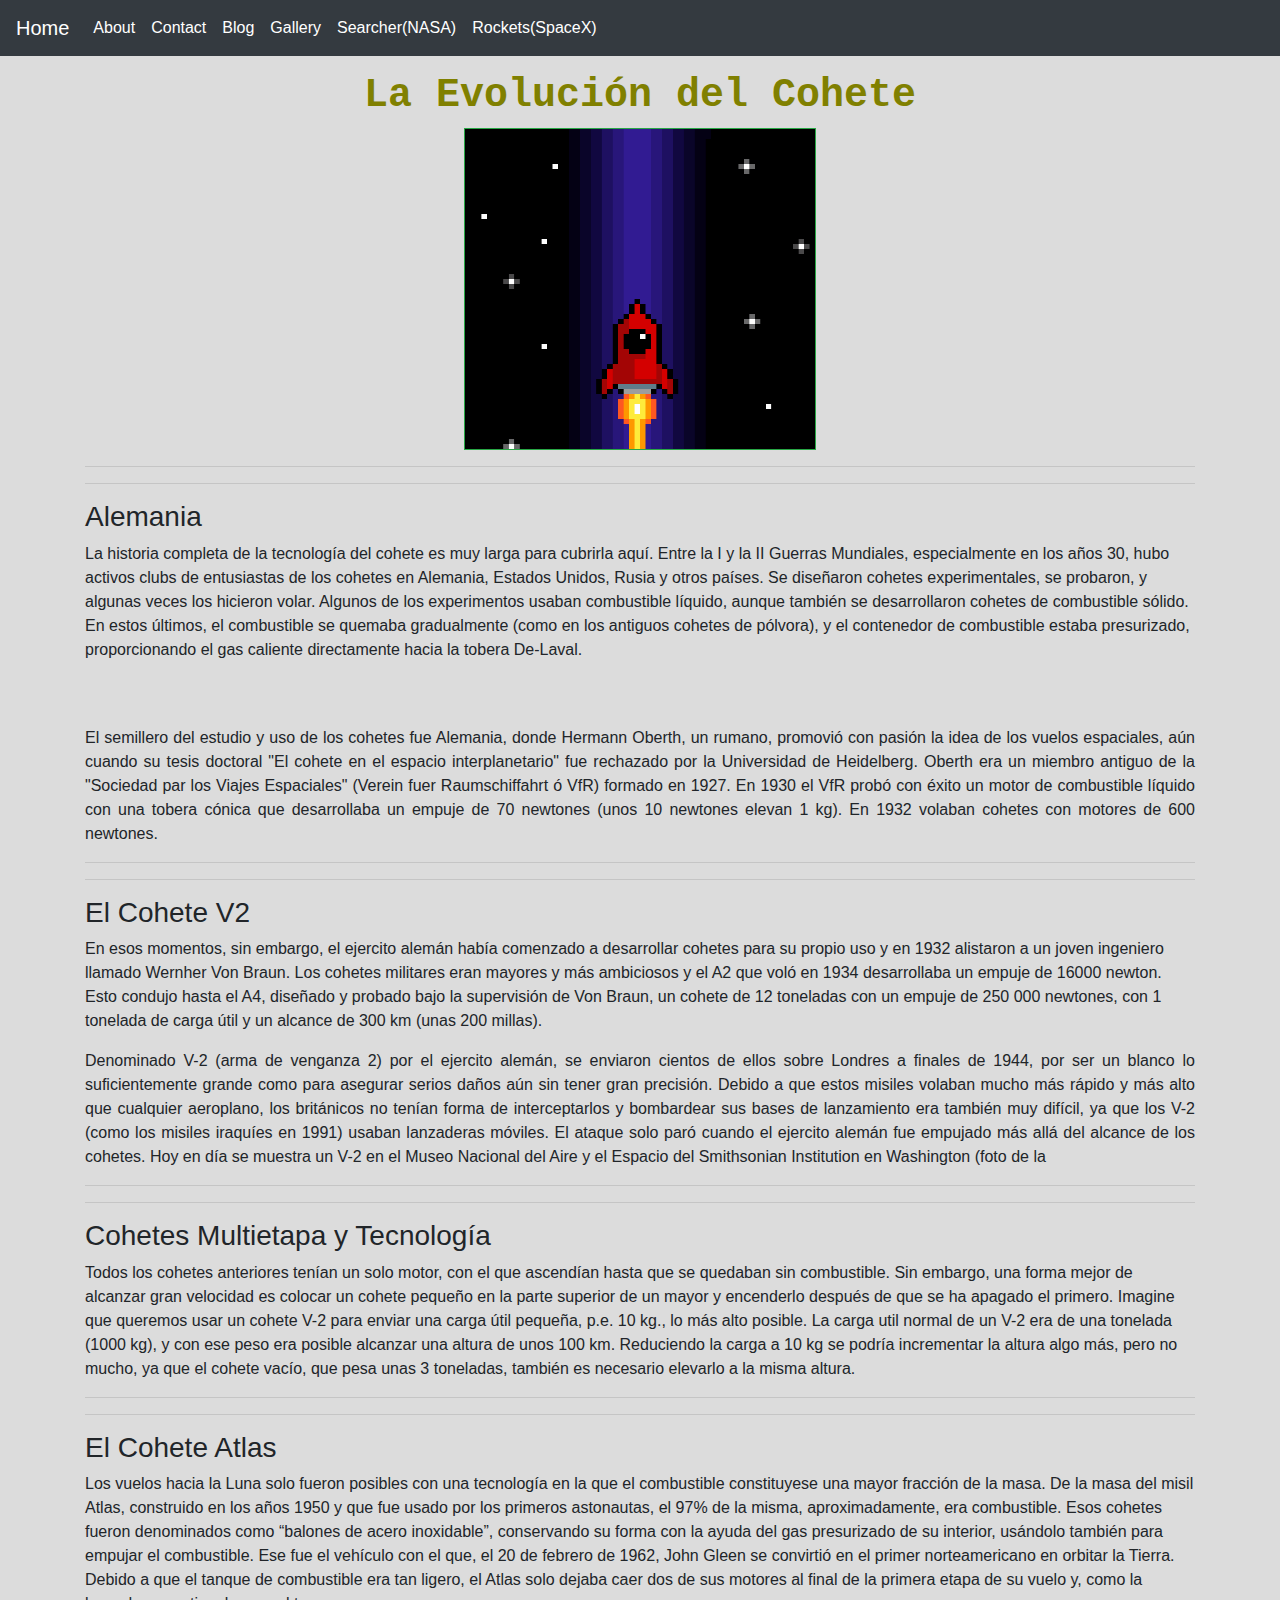
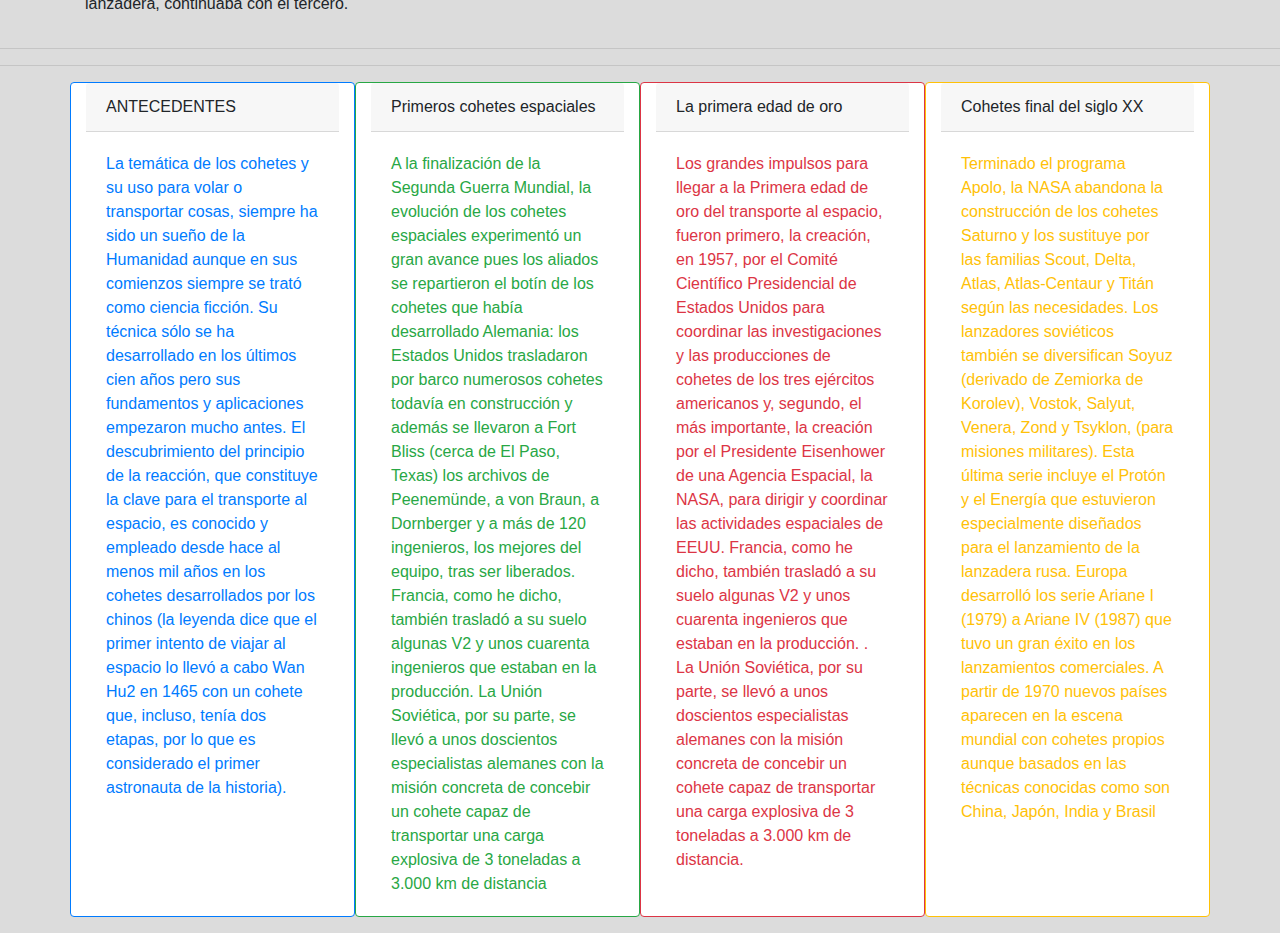
<file: ProyectoFinal/html/CoheteriaTemp.html>
<!DOCTYPE html>
<html lang="en">

<head>
  <meta charset="utf-8">
  <meta name="viewport" content="width=device-width, initial-scale=1, shrink-to-fit=no">
  <link rel="stylesheet" href="https://stackpath.bootstrapcdn.com/bootstrap/4.5.2/css/bootstrap.min.css"
    integrity="sha384-JcKb8q3iqJ61gNV9KGb8thSsNjpSL0n8PARn9HuZOnIxN0hoP+VmmDGMN5t9UJ0Z" crossorigin="anonymous">
  <script src="https://code.jquery.com/jquery-3.5.1.slim.min.js"
    integrity="sha384-DfXdz2htPH0lsSSs5nCTpuj/zy4C+OGpamoFVy38MVBnE+IbbVYUew+OrCXaRkfj"
    crossorigin="anonymous"></script>
  <script src="https://cdn.jsdelivr.net/npm/popper.js@1.16.1/dist/umd/popper.min.js"
    integrity="sha384-9/reFTGAW83EW2RDu2S0VKaIzap3H66lZH81PoYlFhbGU+6BZp6G7niu735Sk7lN"
    crossorigin="anonymous"></script>
  <script src="https://stackpath.bootstrapcdn.com/bootstrap/4.5.2/js/bootstrap.min.js"
    integrity="sha384-B4gt1jrGC7Jh4AgTPSdUtOBvfO8shuf57BaghqFfPlYxofvL8/KUEfYiJOMMV+rV"
    crossorigin="anonymous"></script>


  <title>Cohete espacial</title>
</head>

<body style="background-color:gainsboro">
  <header>
    <nav class="navbar navbar-expand-lg  navbar-dark bg-dark fixed-top">
      <a class="navbar-brand" href="../Index.html">Home</a>
      <button class="navbar-toggler" type="button" data-toggle="collapse" data-target="#navbarNavDropdown"
        aria-controls="navbarNavDropdown" aria-expanded="false" aria-label="Toggle navigation">
        <span class="navbar-toggler-icon"></span>
      </button>
      <div class="collapse navbar-collapse" id="navbarNavDropdown">
        <ul class="navbar-nav">
          <li class="nav-item active">
            <a class="nav-link" href="About.html">About <span class="sr-only">(current)</span></a>
          </li>
          <li class="nav-item active">
            <a class="nav-link" href="Contact.html">Contact<span class="sr-only">(current)</span></a>
          </li>
          <li class="nav-item active">
            <a class="nav-link" target="_blank" href="https://elcohetespacial.blogspot.com/">Blog <span class="sr-only">(current)</span></a>
          <li class="nav-item active">
        
          <li class="nav-item active">
            <a class="nav-link" href="Gallery.html">Gallery<span class="sr-only">(current)</span></a>
          <li class="nav-item active">
            <a class="nav-link" href="Search.html">Searcher(NASA) <span class="sr-only">(current)</span></a>
          </li>
          <li class="nav-item active">
            <a class="nav-link" href="rockets.html">Rockets(SpaceX) <span class="sr-only">(current)</span></a>
          </li>
        </ul>

        <form class="form-inline my-5 my-lg-0" class="float-right">

        </form>
      </div>
    </nav>
  </header>


  <br>
  <br>
  <br>

  <div class="container">
    <div class="row">
      <div class="col-md-12">
        <font color="Olive" face="Courier New">
          <h1  align="center"> <strong>La Evolución del Cohete</strong> </h1> 
        </font>

        <div class="container"></div>
          <div class="row">
            <span class="border border-success mx-auto d-block"><img src="../img/xdCohete.gif" alt="" width="350" height="320"  class="center "></span>
          </div>
          <hr>
  <hr>
        <p class="text-justify user-select-none">
            <h3>Alemania</h3>
            La historia completa de la tecnología del cohete es muy larga para cubrirla aquí. Entre la I y la II Guerras Mundiales, especialmente 
            en los años 30, hubo activos clubs de entusiastas de los cohetes en Alemania, Estados Unidos, Rusia y otros países. Se diseñaron 
            cohetes experimentales, se probaron, y algunas veces los hicieron volar. Algunos de los experimentos usaban combustible líquido, 
            aunque también se desarrollaron cohetes de combustible sólido. En estos últimos, el combustible se quemaba gradualmente (como en los 
            antiguos cohetes de pólvora), y el contenedor de combustible estaba presurizado, proporcionando el gas caliente directamente hacia la tobera De-Laval.
        </p>
          
        <br>
        <br>
        <p class="text-justify">
            El semillero del estudio y uso de los cohetes fue Alemania, donde Hermann Oberth, un rumano, promovió con pasión la idea de los vuelos
             espaciales, aún cuando su tesis doctoral "El cohete en el espacio interplanetario" fue rechazado por la Universidad de Heidelberg. 
             Oberth era un miembro antiguo de la "Sociedad par los Viajes Espaciales" (Verein fuer Raumschiffahrt ó VfR) formado en 1927. En 1930 
             el VfR probó con éxito un motor de combustible líquido con una tobera cónica que desarrollaba un empuje de 70 newtones (unos 10 newtones elevan 1 kg). En 1932 volaban cohetes con motores de 600 newtones. 
        </p>
        <hr>
  <hr>
        <p class="text-justify">
            <h3>El Cohete V2 </h3>
            En esos momentos, sin embargo, el ejercito alemán había comenzado a desarrollar cohetes para su propio uso y en 1932 alistaron a un
             joven ingeniero llamado Wernher Von Braun. Los cohetes militares eran mayores y más ambiciosos y el A2 que voló en 1934 desarrollaba 
             un empuje de 16000 newton. Esto condujo hasta el A4, diseñado y probado bajo la supervisión de Von Braun, un cohete de 12 toneladas 
             con un empuje de 250 000 newtones, con 1 tonelada de carga útil y un alcance de 300 km (unas 200 millas). 
        </p>

        <p class="text-justify">
            Denominado V-2 (arma de venganza 2) por el ejercito alemán, se enviaron cientos de ellos sobre Londres a finales de 1944, por ser un
             blanco lo suficientemente grande como para asegurar serios daños aún sin tener gran precisión. Debido a que estos misiles volaban 
             mucho más rápido y más alto que cualquier aeroplano, los británicos no tenían forma de interceptarlos y bombardear sus bases de 
             lanzamiento era también muy difícil, ya que los V-2 (como los misiles iraquíes en 1991) usaban lanzaderas móviles. El ataque solo
              paró cuando el ejercito alemán fue empujado más allá del alcance de los cohetes. Hoy en día se muestra un V-2 en el Museo Nacional
               del Aire y el Espacio del Smithsonian Institution en Washington (foto de la
        </p>
        <hr>
  <hr>
        <p class="text-justify">
            <h3>Cohetes Multietapa y Tecnología</h3>
            Todos los cohetes anteriores tenían un solo motor, con el que ascendían hasta que se quedaban sin combustible. Sin embargo, una forma
            mejor de alcanzar gran velocidad es colocar un cohete pequeño en la parte superior de un mayor y encenderlo después de que se ha apagado el primero. 
            Imagine que queremos usar un cohete V-2 para enviar una carga útil pequeña, p.e. 10 kg., lo más alto posible. La carga util normal 
            de un V-2 era de una tonelada (1000 kg), y con ese peso era posible alcanzar una altura de unos 100 km. Reduciendo la carga a 10 kg se podría incrementar la altura algo más, pero no mucho, ya que el cohete vacío, que pesa unas 3 toneladas, también es necesario elevarlo a la misma altura. 
        </p>
        <hr>
    <hr>
        <p class="text-justify">
            <h3>El Cohete Atlas </h3>
            Los vuelos hacia la Luna solo fueron posibles con una tecnología en la que el combustible constituyese una mayor fracción de la masa. 
            De la masa del misil Atlas, construido en los años 1950 y que fue usado por los primeros astonautas, el 97% de la misma, aproximadamente,
             era combustible. Esos cohetes fueron denominados como “balones de acero inoxidable”, conservando su forma con la ayuda del gas 
             presurizado de su interior, usándolo también para empujar el combustible. Ese fue el vehículo con el que, el 20 de febrero de 1962, 
             John Gleen se convirtió en el primer norteamericano en orbitar la Tierra. Debido a que el tanque de combustible era tan ligero, 
             el Atlas solo dejaba caer dos de sus motores al final de la primera etapa de su vuelo y, como la lanzadera, continuaba con el tercero.  
        </p>
      </div>
    </div>
  </div>

  <hr>
  <hr>
  <div class="container">
    <div class="row">

  <div class="card border-primary mb-3 col-sm-12 col-md-4 col-lg-3" style="max-width: 18rem;">
    <div class="card-header">ANTECEDENTES</div>
    <div class="card-body text-primary">
      <p class="card-text">La temática de los cohetes y su uso para volar o transportar cosas, siempre ha
        sido un sueño de la Humanidad aunque en sus comienzos siempre se trató como
        ciencia ficción. Su técnica sólo se ha desarrollado en los últimos cien años pero
        sus fundamentos y aplicaciones empezaron mucho antes. El descubrimiento del principio de la reacción, que constituye la clave para
        el transporte al espacio, es conocido y empleado desde hace al menos mil años
        en los cohetes desarrollados por los chinos (la leyenda dice que el primer intento
        de viajar al espacio lo llevó a cabo Wan Hu2
         en 1465 con un cohete que, incluso,
        tenía dos etapas, por lo que es considerado el primer astronauta de la historia). </p>
    </div>
  </div>
  <div class="card border-success mb-3 col-sm-12 col-md-4 col-lg-3" style="max-width: 18rem;">
    <div class="card-header">Primeros cohetes espaciales</div>
    <div class="card-body text-success">
      <p class="card-text">A la finalización de la Segunda Guerra Mundial, la evolución de los cohetes
        espaciales experimentó un gran avance pues los aliados se repartieron el botín
        de los cohetes que había desarrollado Alemania: los Estados Unidos trasladaron
        por barco numerosos cohetes todavía en construcción y además se llevaron a
        Fort Bliss (cerca de El Paso, Texas) los archivos de Peenemünde, a von Braun, a
        Dornberger y a más de 120 ingenieros, los mejores del equipo, tras ser liberados. Francia, como he dicho, también trasladó a su suelo algunas V2 y unos cuarenta ingenieros que estaban en la producción. La Unión Soviética, por su parte,
        se llevó a unos doscientos especialistas alemanes con la misión concreta de concebir un cohete capaz de transportar una carga explosiva de 3 toneladas a 3.000
        km de distancia </p>
    </div>
  </div>
  <div class="card border-danger mb-3 col-sm-12 col-md-4 col-lg-3" style="max-width: 18rem;">
    <div class="card-header">La primera edad de oro</div>
    <div class="card-body text-danger">
      <p class="card-text">Los grandes impulsos para llegar a la Primera edad de oro del transporte al
        espacio, fueron primero, la creación, en 1957, por el Comité Científico Presidencial de Estados Unidos para coordinar las investigaciones y las producciones
        de cohetes de los tres ejércitos americanos y, segundo, el más importante, la
        creación por el Presidente Eisenhower de una Agencia Espacial, la NASA, para
        dirigir y coordinar las actividades espaciales de EEUU. Francia, como he dicho, también trasladó a su suelo algunas V2 y unos cuarenta ingenieros que estaban en la producción.
        . La Unión Soviética, por su parte,
        se llevó a unos doscientos especialistas alemanes con la misión concreta de concebir un cohete capaz de transportar una carga explosiva de 3 toneladas a 3.000
        km de distancia.</p>
    </div>
  </div>
  <div class="card border-warning mb-3 col-sm-12 col-md-4 col-lg-3" style="max-width: 18rem;">
    <div class="card-header">Cohetes final del siglo XX </div>
    <div class="card-body text-warning">
      <p class="card-text">Terminado el programa Apolo, la NASA abandona la construcción de los cohetes Saturno y los sustituye por las familias Scout, Delta, Atlas, Atlas-Centaur
        y Titán según las necesidades.
        Los lanzadores soviéticos también se diversifican Soyuz (derivado de Zemiorka de Korolev), Vostok, Salyut, Venera, Zond y Tsyklon, (para misiones
        militares). Esta última serie incluye el Protón y el Energía que estuvieron especialmente diseñados para el lanzamiento de la lanzadera rusa.
        Europa desarrolló los serie Ariane I (1979) a Ariane IV (1987) que tuvo un
        gran éxito en los lanzamientos comerciales.
        A partir de 1970 nuevos países aparecen en la escena mundial con cohetes
        propios aunque basados en las técnicas conocidas como son China, Japón, India
        y Brasil</p>
    </div>
  </div>

 
</div>
</div>
  
      

</body>

</html>
</file>
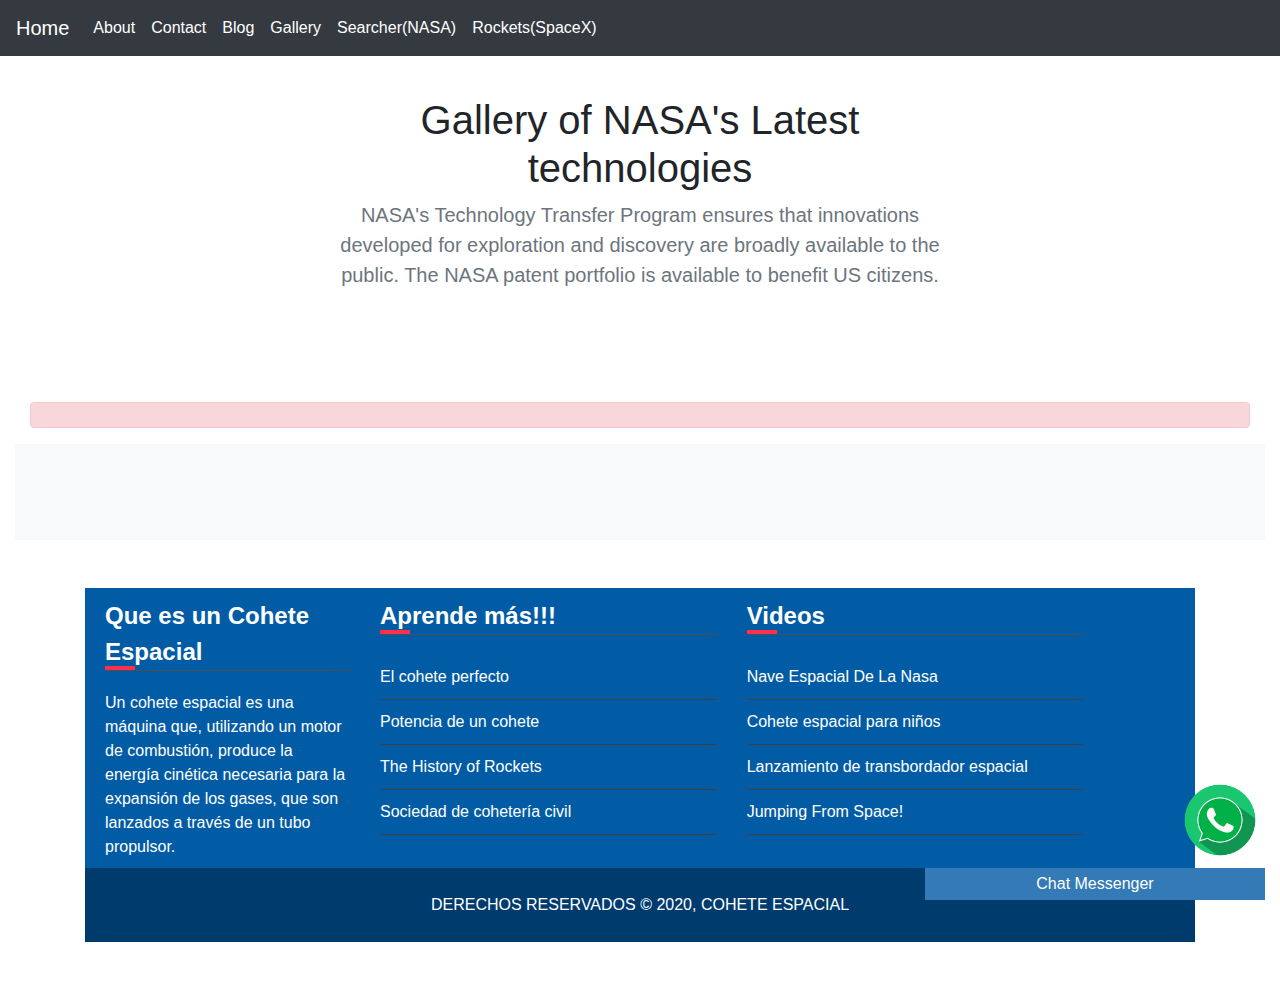
<file: ProyectoFinal/html/Gallery.html>
<!DOCTYPE html>
<html lang="en">

<head>

  <meta charset="utf-8">
  <meta name="viewport" content="width=device-width, initial-scale=1, shrink-to-fit=no">
  <link rel="stylesheet" href="https://stackpath.bootstrapcdn.com/bootstrap/4.5.2/css/bootstrap.min.css"
    integrity="sha384-JcKb8q3iqJ61gNV9KGb8thSsNjpSL0n8PARn9HuZOnIxN0hoP+VmmDGMN5t9UJ0Z" crossorigin="anonymous">
  <link rel="stylesheet" href="../css/galleria.css" />
  <script src="https://code.jquery.com/jquery-3.5.1.slim.min.js"
    integrity="sha384-DfXdz2htPH0lsSSs5nCTpuj/zy4C+OGpamoFVy38MVBnE+IbbVYUew+OrCXaRkfj"
    crossorigin="anonymous"></script>
  <script src="https://cdn.jsdelivr.net/npm/popper.js@1.16.1/dist/umd/popper.min.js"
    integrity="sha384-9/reFTGAW83EW2RDu2S0VKaIzap3H66lZH81PoYlFhbGU+6BZp6G7niu735Sk7lN"
    crossorigin="anonymous"></script>
  <script src="https://stackpath.bootstrapcdn.com/bootstrap/4.5.2/js/bootstrap.min.js"
    integrity="sha384-B4gt1jrGC7Jh4AgTPSdUtOBvfO8shuf57BaghqFfPlYxofvL8/KUEfYiJOMMV+rV"
    crossorigin="anonymous"></script>
  <script src="https://ajax.googleapis.com/ajax/libs/jquery/3.5.1/jquery.min.js"></script>
  <script src="../js/moment.js"></script>
  <title>Cohete espacial</title>
  <link rel="stylesheet" href="../css/estilos.css">
  <link rel="icon" href="../icon/rocket-outline.svg">
</head>

<body>
  <header>
    <nav class="navbar navbar-expand-lg  navbar-dark bg-dark fixed-top">
      <a class="navbar-brand" href="../Index.html">Home</a>
      <button class="navbar-toggler" type="button" data-toggle="collapse" data-target="#navbarNavDropdown"
        aria-controls="navbarNavDropdown" aria-expanded="false" aria-label="Toggle navigation">
        <span class="navbar-toggler-icon"></span>
      </button>
      <div class="collapse navbar-collapse" id="navbarNavDropdown">
        <ul class="navbar-nav">
          <li class="nav-item active">
            <a class="nav-link" href="About.html">About <span class="sr-only">(current)</span></a>
          </li>
          <li class="nav-item active">
            <a class="nav-link" href="Contact.html">Contact<span class="sr-only">(current)</span></a>
          </li>
          <li class="nav-item active">
            <a class="nav-link" target="_blank" href="https://elcohetespacial.blogspot.com/">Blog <span
                class="sr-only">(current)</span></a>
          <li class="nav-item active">

          <li class="nav-item active">
            <a class="nav-link" href="Gallery.html">Gallery<span class="sr-only">(current)</span></a>
          <li class="nav-item active">
            <a class="nav-link" href="Search.html">Searcher(NASA) <span class="sr-only">(current)</span></a>
          </li>
          <li class="nav-item active">
            <a class="nav-link" href="rockets.html">Rockets(SpaceX) <span class="sr-only">(current)</span></a>
          </li>
        </ul>

        <form class="form-inline my-5 my-lg-0" class="float-right">

        </form>
      </div>
    </nav>
  </header>
  <div class="container-fluid">
    <section class="jumbotron text-center">
      <div class="container">
        <h1>Gallery of NASA's Latest technologies</h1>
        <p class="lead text-muted">NASA's Technology Transfer Program ensures that innovations
          developed for exploration and discovery are broadly available to the public.
          The NASA patent portfolio is available to benefit US citizens. </p>
        <div id="google_translate_element"></div>

      </div>
    </section>
    <div class="col-sm-12" id="mensaje">

    </div>
    <div class="album py-5 bg-light">
      <div class="container">

        <div class="row gallery" id="gallery-body">


        </div>
      </div>
    </div>
  </div>
  <!--FOOTER  -->

  <footer class="page-footer font-small blue  ">
    <div class="container">
      <div class="row">
        <div class="col-md-12">
          <footer class="footer">
            <div class="container">
              <div class="row">
                <div class="col-md-3 m-b-30">
                  <div class="footer-title m-t-5 m-b-20 p-b-8">
                    Que es un Cohete Espacial
                  </div>
                  <p class="white-text">
                    Un cohete espacial es una máquina que, utilizando un motor de combustión, produce la energía
                    cinética necesaria para la expansión de los gases, que son lanzados a través de un tubo propulsor.
                  </p>
                </div>
                <div class="col-md-4 m-b-30">
                  <div class="footer-title m-t-5 m-b-20 p-b-8">
                    Aprende más!!!
                  </div>
                  <div class="footer-links">
                    <a href="http://www.sc.ehu.es/sbweb/fisica/dinamica/perfecto/perfecto.htm" target="_blank">
                      El cohete perfecto
                    </a>
                    <a href="https://web.archive.org/web/20051230070219/http://adaar-astronautica.8m.com/potencia.htm"
                      target="_blank">
                      Potencia de un cohete
                    </a>
                    <a href="http://www.acema.com.ar/" target="_blank">
                      The History of Rockets
                    </a>
                    <a href="https://www.thoughtco.com/invention-and-history-of-rockets-1992375" target="_blank">
                      Sociedad de cohetería civil

                    </a>
                  </div>
                </div>
                <div class="col-md-4 m-b-30">
                  <div class="footer-title m-t-5 m-b-20 p-b-8">
                    Videos
                  </div>
                  <div class="footer-links">
                    <a href="https://www.youtube.com/watch?v=5GrPwHrc3HI">
                      Nave Espacial De La Nasa
                    </a>
                    <a href="https://www.youtube.com/watch?v=Q3w5t6M-NiE">
                      Cohete espacial para niños
                    </a>
                    <a href="https://www.youtube.com/watch?v=Tch8ef-y208">
                      Lanzamiento de transbordador espacial
                    </a>
                    <a href="https://www.youtube.com/watch?v=E9oKEJ1pXPw">
                      Jumping From Space!
                    </a>
                  </div>
                </div>
              </div>
            </div>
          </footer>
          <div class="footer-bottom">
            DERECHOS RESERVADOS © 2020, COHETE ESPACIAL
          </div>
        </div>
      </div>
    </div>
  </footer>

  <!-- Social buttons -->

  <div class="container-redes">
    <a href="https://api.whatsapp.com/send?phone=50370304400&text=¿DESEAS CONOCER MAS SOBRE EL COHETE ESPACIAL?"
      target="_blank">
      <img src="../icon/icon-whatsapp.png" title="Enviar mensaje de WhatsApp" alt="">
    </a>
  </div>
  <Section class="chat-container">
    <div class="chat-button">
      Chat Messenger
    </div>
    <div class="chat-content">
      <iframe
        src="https://www.facebook.com/plugins/page.php?href=https%3A%2F%2Fwww.facebook.com%2FCohete-Espacial-109301064318845&tabs=messages&width=340&height=500&small_header=true&adapt_container_width=true&hide_cover=false&show_facepile=false&appId"
        width="340" height="500" style="border:none;overflow:hidden" scrolling="no" frameborder="0"
        allowTransparency="true" allow="encrypted-media"></iframe>
    </div>
  </Section>
  <script>

    $(document).ready(function () {
      $("#gallery-body").hide();
      var selectedClass = "";
      //Animacion de la galleria de imagenes para ocultar las no seleccionadas
      $(document).on('click', '.filter', function () {
        selectedClass = $(this).attr("data-rel");
        //  alert(selectedClass); 
        $("#gallery-body").fadeTo(100, 0.1);
        $("#gallery-body div").not("." + selectedClass).fadeOut().removeClass('animation');
        setTimeout(function () {
          $("." + selectedClass).fadeIn().addClass('animation');
          $("#gallery-body").fadeTo(300, 1);
        }, 300);
      });


      //Traer fecha Actual
      var firstDay = moment().startOf('month').format('YYYY-MM-DD');
      //Traerse las ultimas 50 patentes aprox registradas por la nasa
      $.ajax({
        url: "https://api.nasa.gov/techtransfer/patent/?engine&api_key=DEMO_KEY",
        async: true,
        error: function (XMLHttpRequest, textStatus, errorThrown) {
                    //Validar error ocurrido con la api
          var html = '';
          html += '<div class="alert alert-danger" role="alert">';
          html += errorThrown;
          html += '</div>';
          $("#mensaje").html(html);

          console.log(XMLHttpRequest.responseText);
        }
      }).then(function (data) {
        var html = '';
        var categorias = new Array();

        //verificar si se trae data de la api
        if (data.results) {
          //recorrer las distintas categorias en que se dividen las patentes
          data.results.forEach(function (l) {
            if (categorias.find(element => element == l[9]) == null) {
              categorias.push(l[9]);
            }

          });
          //creacion de html para botones de filtros
          var filtros = '';
          filtros += '<div class="col-md-12 d-flex justify-content-center mb-5">';
          filtros += '<button type="button" class="btn btn-outline-black waves-effect filter" data-rel="all">All</button>';
          categorias.forEach(function (l) {
            filtros += '<button type="button" class="btn btn-outline-black waves-effect filter" data-rel="' + l + '">' + l + '</button>';
          });
          filtros += '</div>';
          $("#gallery-body").empty();
          $("#gallery-body").append(filtros);
          data.results.forEach(function (l) {
            html += '<div class="col-md-4 pics animation all ' + l[9] + ' ">';
            html += '<div class="card mb-4 shadow-sm pics animation all ' + l[9] + '" >';
            html += '<img class="bd-placeholder-img card-img-top" width="100%" height="225" src="' + l[10] + '"/>';
            html += '<div class="card-body  pics animation all ' + l[9] + '">';
            html += '<p class="card-text">' + l[1] + ' <br/> ' + l[3] + '</p>';
            html += '</div>';
            html += '</div>';
            html += '</div>';

          });
          //console.log(html);
        } else {
          html += '<div class="alert alert-danger" role="alert">';
          html += "Sin resultados";
          html += '</div>';
          $("#mensaje").html(html);

        }
        $("#gallery-body").show();
        $("#gallery-body").append(html);

      });

    });

  </script>
  <script type="text/javascript">
    function googleTranslateElementInit() {
      new google.translate.TranslateElement({ pageLanguage: 'en' }, 'google_translate_element');
    }
  </script>
  <script type="text/javascript"
    src="//translate.google.com/translate_a/element.js?cb=googleTranslateElementInit"></script>
  <script src="../js/app.js"></script>
  <script src="https://cdn.jsdelivr.net/npm/popper.js@1.16.1/dist/umd/popper.min.js"
    integrity="sha384-9/reFTGAW83EW2RDu2S0VKaIzap3H66lZH81PoYlFhbGU+6BZp6G7niu735Sk7lN"
    crossorigin="anonymous"></script>
  <script src="https://stackpath.bootstrapcdn.com/bootstrap/4.5.2/js/bootstrap.min.js"
    integrity="sha384-B4gt1jrGC7Jh4AgTPSdUtOBvfO8shuf57BaghqFfPlYxofvL8/KUEfYiJOMMV+rV"
    crossorigin="anonymous"></script>
  <script src="../js/lib/jquery-3.5.1.min.js"></script>
</body>

</html>
</file>
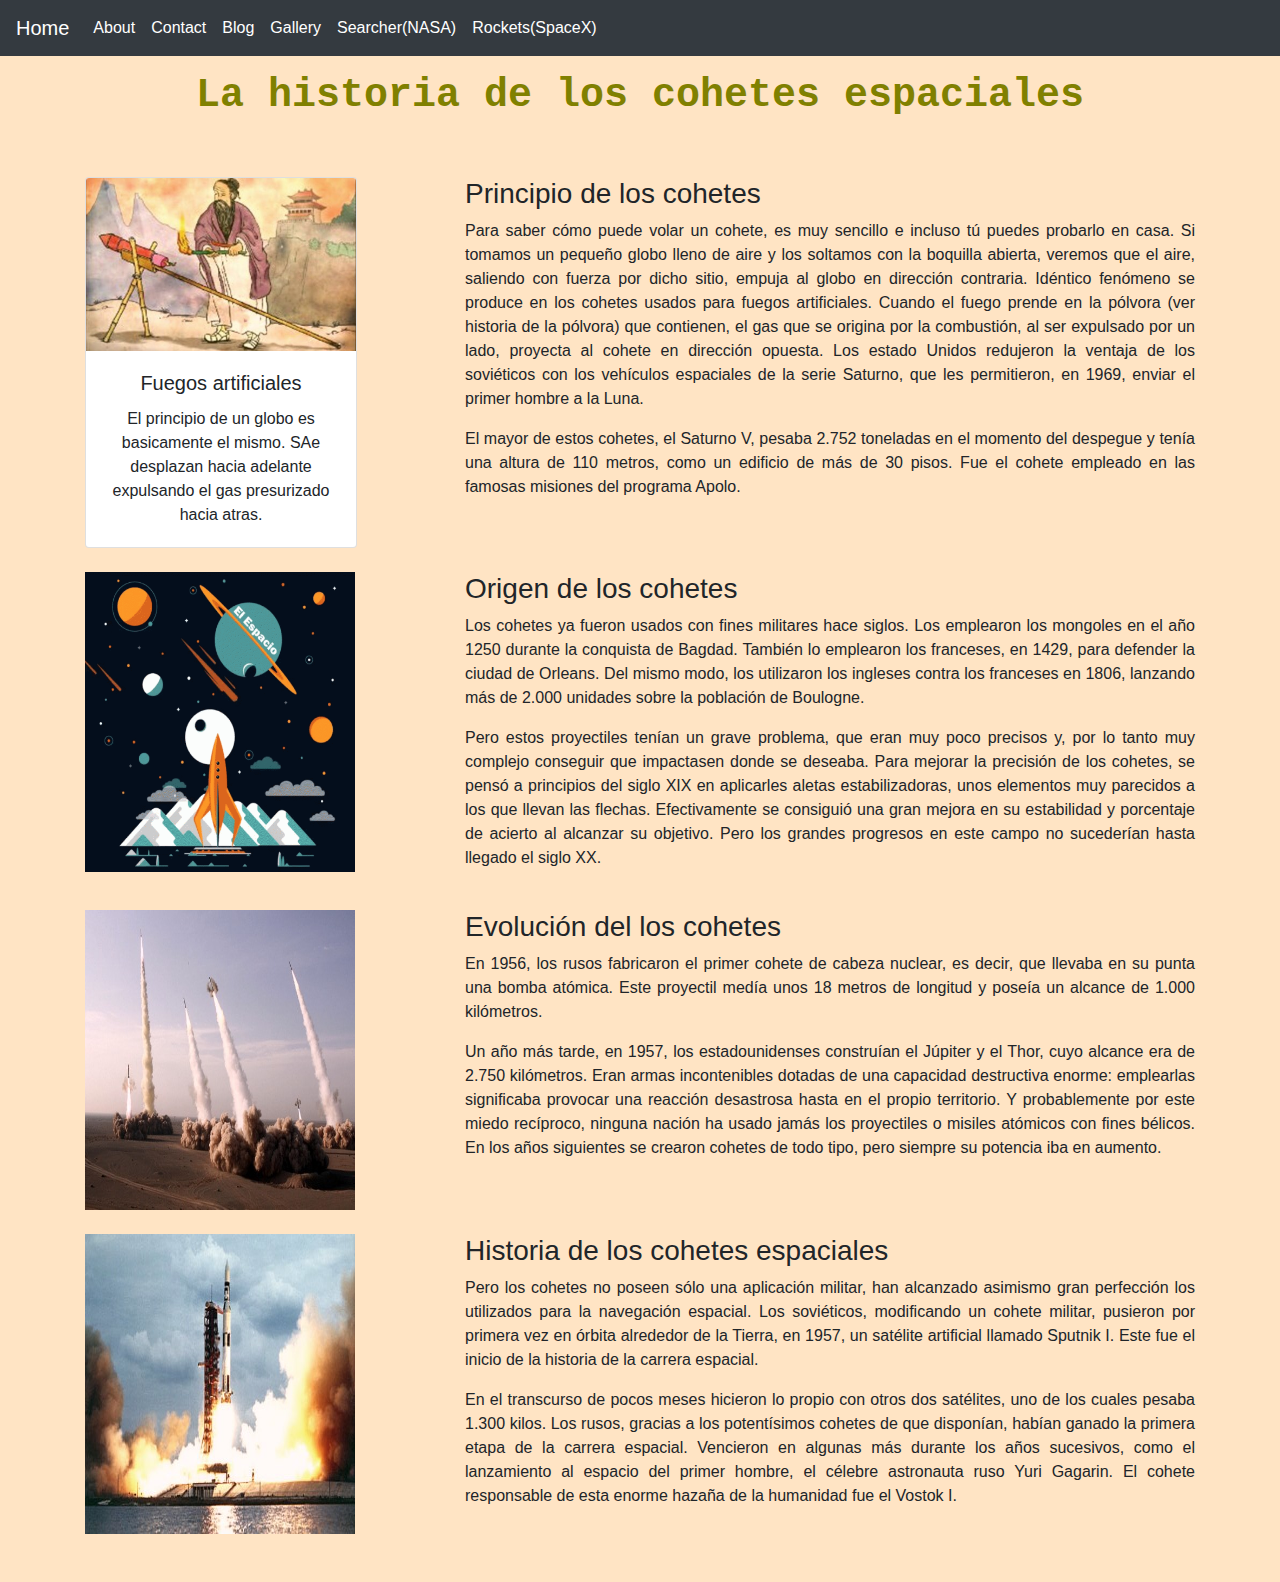
<file: ProyectoFinal/html/historia.html>
<!DOCTYPE html>
<html lang="en">

<head>
  <meta charset="utf-8">
  <meta name="viewport" content="width=device-width, initial-scale=1, shrink-to-fit=no">
  <link rel="stylesheet" href="https://stackpath.bootstrapcdn.com/bootstrap/4.5.2/css/bootstrap.min.css"
    integrity="sha384-JcKb8q3iqJ61gNV9KGb8thSsNjpSL0n8PARn9HuZOnIxN0hoP+VmmDGMN5t9UJ0Z" crossorigin="anonymous">
  <script src="https://code.jquery.com/jquery-3.5.1.slim.min.js"
    integrity="sha384-DfXdz2htPH0lsSSs5nCTpuj/zy4C+OGpamoFVy38MVBnE+IbbVYUew+OrCXaRkfj"
    crossorigin="anonymous"></script>
  <script src="https://cdn.jsdelivr.net/npm/popper.js@1.16.1/dist/umd/popper.min.js"
    integrity="sha384-9/reFTGAW83EW2RDu2S0VKaIzap3H66lZH81PoYlFhbGU+6BZp6G7niu735Sk7lN"
    crossorigin="anonymous"></script>
  <script src="https://stackpath.bootstrapcdn.com/bootstrap/4.5.2/js/bootstrap.min.js"
    integrity="sha384-B4gt1jrGC7Jh4AgTPSdUtOBvfO8shuf57BaghqFfPlYxofvL8/KUEfYiJOMMV+rV"
    crossorigin="anonymous"></script>
  <title>Cohete espacial</title>
</head>

<body style="background-color: bisque;">
  <header>
    <nav class="navbar navbar-expand-lg  navbar-dark bg-dark fixed-top">
      <a class="navbar-brand" href="../Index.html">Home</a>
      <button class="navbar-toggler" type="button" data-toggle="collapse" data-target="#navbarNavDropdown"
        aria-controls="navbarNavDropdown" aria-expanded="false" aria-label="Toggle navigation">
        <span class="navbar-toggler-icon"></span>
      </button>
      <div class="collapse navbar-collapse" id="navbarNavDropdown">
        <ul class="navbar-nav">
          <li class="nav-item active">
            <a class="nav-link" href="About.html">About <span class="sr-only">(current)</span></a>
          </li>
          <li class="nav-item active">
            <a class="nav-link" href="Contact.html">Contact<span class="sr-only">(current)</span></a>
          </li>
          <li class="nav-item active">
            <a class="nav-link" target="_blank" href="https://elcohetespacial.blogspot.com/">Blog <span class="sr-only">(current)</span></a>
          <li class="nav-item active">
        
          <li class="nav-item active">
            <a class="nav-link" href="Gallery.html">Gallery<span class="sr-only">(current)</span></a>
          <li class="nav-item active">
            <a class="nav-link" href="Search.html">Searcher(NASA) <span class="sr-only">(current)</span></a>
          </li>
          <li class="nav-item active">
            <a class="nav-link" href="rockets.html">Rockets(SpaceX) <span class="sr-only">(current)</span></a>
          </li>
        </ul>

        <form class="form-inline my-5 my-lg-0" class="float-right">

        </form>
      </div>
    </nav>
  </header>

  <br>
  <br>
  <br>
  <div class="container">
    <div class="row">
      <div class="col-md-12">
        <font color="Olive" face="Courier New">
          <h1  align="center"> <strong> La historia de los cohetes espaciales</strong> </h1> 
        </font>
        <br>
        <br>
    <div class="row">
        <div class="col-sm-12 col-md-4 col-lg-4">
        <div class="card" style="width: 17rem;">
            <img class="card-img-top" src="../img/CreacionCohete.jpg" alt="Card image cap">
            <div class="card-body">
              <h5 class="card-title text-center">Fuegos artificiales</h5>
              <p class="card-text text-center">El principio de un globo es basicamente el mismo. SAe desplazan hacia adelante expulsando el gas presurizado hacia atras.</p>
            </div>
          </div>
        </div>
      
        <div class="col-sm-12 col-md-8 col-lg-8">
        <h3>Principio de los cohetes</h3>
        <p class="text-justify user-select-none">
            Para saber cómo puede volar un cohete, es muy sencillo e incluso tú puedes probarlo en casa.
            Si tomamos un pequeño globo lleno de aire y los soltamos con la boquilla abierta, veremos que el aire, saliendo con fuerza
            por dicho sitio, empuja al globo en dirección contraria. Idéntico fenómeno se produce en los cohetes usados para fuegos artificiales.
            Cuando el fuego prende en la pólvora (ver historia de la pólvora) que contienen, el gas que se origina por la combustión, al ser expulsado 
            por un lado, proyecta al cohete en dirección opuesta.
            Los estado Unidos redujeron la ventaja de los soviéticos con los vehículos espaciales de la serie Saturno, que les permitieron, en 1969, 
            enviar el primer hombre a la Luna.
        </p>
        <p class="text-justify user-select-none">
            El mayor de estos cohetes, el Saturno V, pesaba 2.752 toneladas en el momento del despegue y tenía una altura de 110 metros, 
            como un edificio de más de 30 pisos. Fue el cohete empleado en las famosas misiones del programa Apolo.
        </p>
    </div>
</div>
        <br>
    
        <div class="row">
            <div class="col-sm-12 col-md-4 col-lg-4">
                <img src="../img/tenor.gif" alt="" width="270" height="300">
            </div>
       

    <div class="col-sm-12 col-md-8 col-lg-8">
      <h3>Origen de los cohetes</h3>
      <p class="text-justify user-select-none">Los cohetes ya fueron usados con fines militares hace siglos. Los emplearon los mongoles en el año 1250 durante la conquista de Bagdad.
       También lo emplearon los franceses, en 1429, para defender la ciudad de Orleans. Del mismo modo, los utilizaron los ingleses contra los 
       franceses en 1806, lanzando más de 2.000 unidades sobre la población de Boulogne.</p>
       <p class="text-justify user-select-none">
        Pero estos proyectiles tenían un grave problema, que eran muy poco precisos y, por lo tanto muy complejo conseguir que impactasen donde
         se deseaba.
        Para mejorar la precisión de los cohetes, se pensó a principios del siglo XIX en aplicarles aletas estabilizadoras, unos elementos muy
     parecidos a los que llevan las flechas. Efectivamente se consiguió una gran mejora en su estabilidad y porcentaje de acierto al alcanzar su objetivo. 
     Pero los grandes progresos en este campo no sucederían hasta llegado el siglo XX.
       </p>
    </div>
</div>

<br>
<div class="row">
    <div class="col-sm-12 col-md-4 col-lg-4">
        <img src="../img/coheteintercontinental.jpg" alt="" width="270" height="300">
    </div>
<br>

<div class="col-sm-12 col-md-8 col-lg-8">
<h3>Evolución del los cohetes</h3>
<p class="text-justify user-select-none">En 1956, los rusos fabricaron el primer cohete de cabeza nuclear, es decir, que llevaba en su punta
     una bomba atómica. Este proyectil medía unos 18 metros de longitud y poseía un alcance de 1.000 kilómetros.</p>
<p class="text-justify user-select-none">
    Un año más tarde, en 1957, los estadounidenses construían el Júpiter y el Thor, cuyo alcance era de 2.750 kilómetros. Eran armas incontenibles
     dotadas de una capacidad destructiva enorme: emplearlas significaba provocar una reacción desastrosa hasta en el propio territorio. Y 
     probablemente por este miedo recíproco, ninguna nación ha usado jamás los proyectiles o misiles atómicos con fines bélicos. En los años 
     siguientes se crearon cohetes de todo tipo, pero siempre su potencia iba en aumento.
</p>
</div>
</div>

<br>
<div class="row">
    <div class="col-sm-12 col-md-4 col-lg-4">
        <img src="../img/cohete-Saturno-V.jpg" alt="" width="270" height="300">
    </div>
<br>

<div class="col-sm-12 col-md-8 col-lg-8">
<h3>Historia de los cohetes espaciales</h3>
<p class="text-justify user-select-none">Pero los cohetes no poseen sólo una aplicación militar, han alcanzado asimismo gran perfección los 
    utilizados para la navegación espacial. Los soviéticos, modificando un cohete militar, pusieron por primera vez en órbita alrededor de la 
    Tierra, en 1957, un satélite artificial llamado Sputnik I. Este fue el inicio de la historia de la carrera espacial.
</p>
<p class="text-justify user-select-none">
    En el transcurso de pocos meses hicieron lo propio con otros dos satélites, uno de los cuales pesaba 1.300 kilos. Los rusos, gracias a los 
    potentísimos cohetes de que disponían, habían ganado la primera etapa de la carrera espacial.
    Vencieron en algunas más durante los años sucesivos, como el lanzamiento al espacio del primer hombre, el célebre astronauta ruso Yuri 
    Gagarin. El cohete responsable de esta enorme hazaña de la humanidad fue el Vostok I.
</p>
</div>
</div>
      
 <br>
 <br>
      
</body>

</html>
</file>
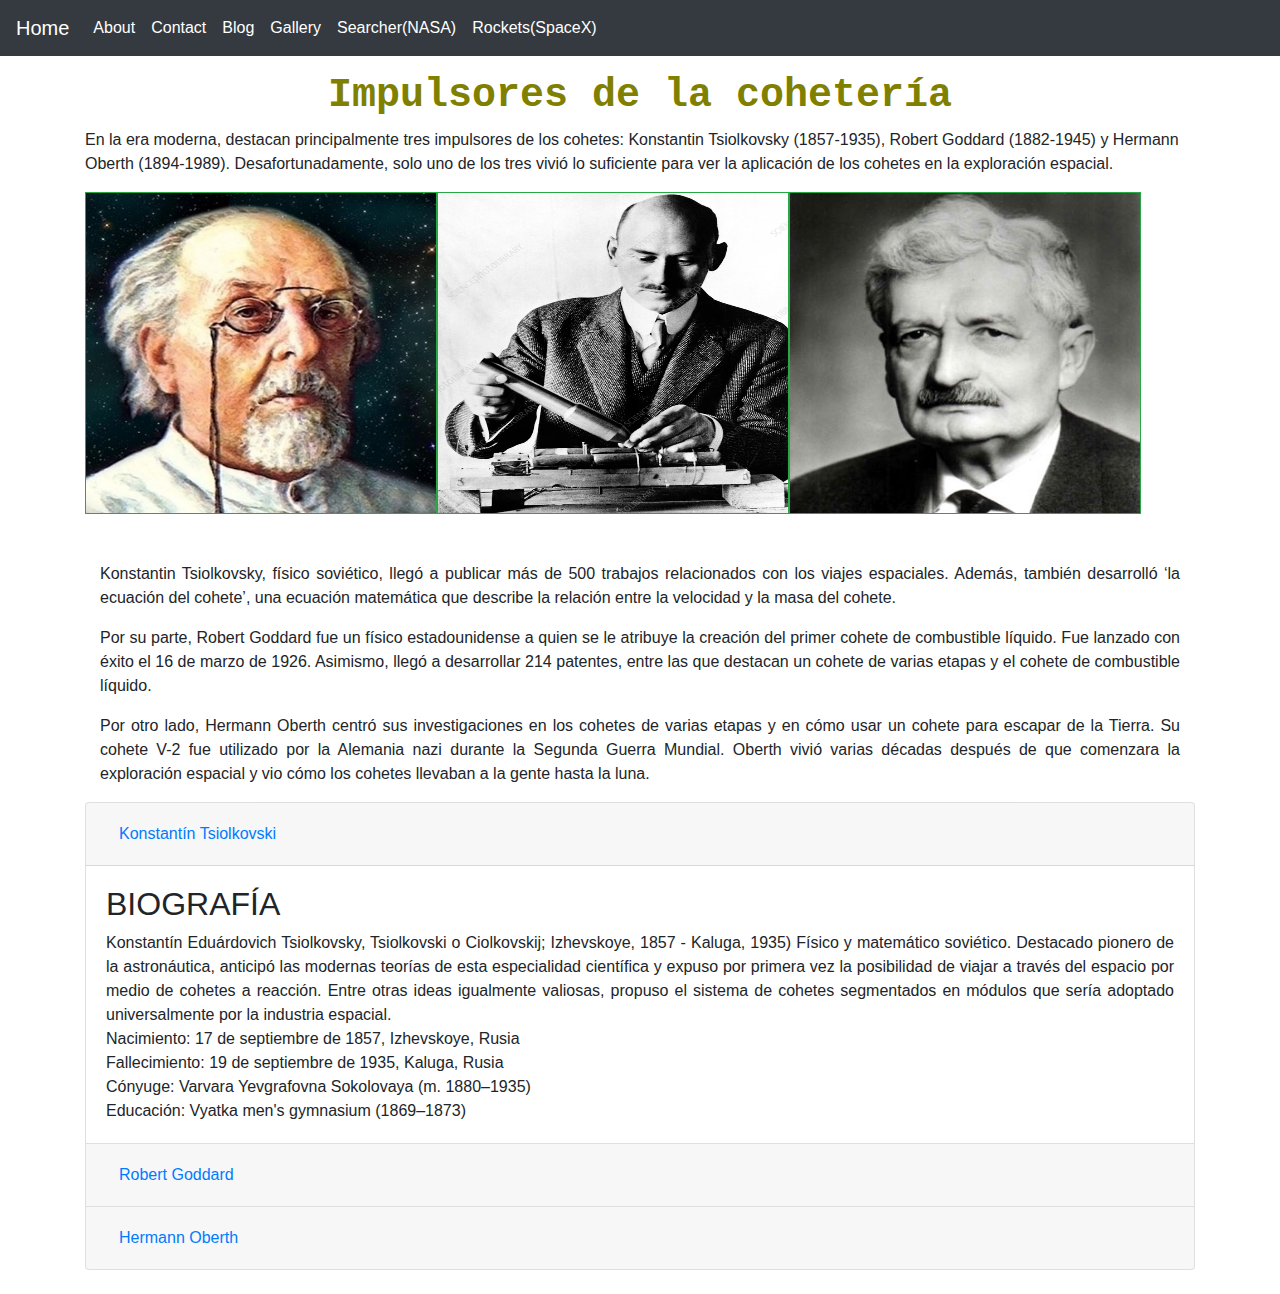
<file: ProyectoFinal/html/Impusadores.html>
<!DOCTYPE html>
<html lang="en">

<head>
  <meta charset="utf-8">
  <meta name="viewport" content="width=device-width, initial-scale=1, shrink-to-fit=no">
  <link rel="stylesheet" href="https://stackpath.bootstrapcdn.com/bootstrap/4.5.2/css/bootstrap.min.css"
    integrity="sha384-JcKb8q3iqJ61gNV9KGb8thSsNjpSL0n8PARn9HuZOnIxN0hoP+VmmDGMN5t9UJ0Z" crossorigin="anonymous">
  <script src="https://code.jquery.com/jquery-3.5.1.slim.min.js"
    integrity="sha384-DfXdz2htPH0lsSSs5nCTpuj/zy4C+OGpamoFVy38MVBnE+IbbVYUew+OrCXaRkfj"
    crossorigin="anonymous"></script>
  <script src="https://cdn.jsdelivr.net/npm/popper.js@1.16.1/dist/umd/popper.min.js"
    integrity="sha384-9/reFTGAW83EW2RDu2S0VKaIzap3H66lZH81PoYlFhbGU+6BZp6G7niu735Sk7lN"
    crossorigin="anonymous"></script>
  <script src="https://stackpath.bootstrapcdn.com/bootstrap/4.5.2/js/bootstrap.min.js"
    integrity="sha384-B4gt1jrGC7Jh4AgTPSdUtOBvfO8shuf57BaghqFfPlYxofvL8/KUEfYiJOMMV+rV"
    crossorigin="anonymous"></script>
  <title>Cohete espacial</title>
</head>

<body>
  <header>
    <nav class="navbar navbar-expand-lg  navbar-dark bg-dark fixed-top">
      <a class="navbar-brand" href="../Index.html">Home</a>
      <button class="navbar-toggler" type="button" data-toggle="collapse" data-target="#navbarNavDropdown"
        aria-controls="navbarNavDropdown" aria-expanded="false" aria-label="Toggle navigation">
        <span class="navbar-toggler-icon"></span>
      </button>
      <div class="collapse navbar-collapse" id="navbarNavDropdown">
        <ul class="navbar-nav">
          <li class="nav-item active">
            <a class="nav-link" href="About.html">About <span class="sr-only">(current)</span></a>
          </li>
          <li class="nav-item active">
            <a class="nav-link" href="Contact.html">Contact<span class="sr-only">(current)</span></a>
          </li>
          <li class="nav-item active">
            <a class="nav-link" target="_blank" href="https://elcohetespacial.blogspot.com/">Blog <span class="sr-only">(current)</span></a>
          <li class="nav-item active">
        
          <li class="nav-item active">
            <a class="nav-link" href="Gallery.html">Gallery<span class="sr-only">(current)</span></a>
          <li class="nav-item active">
            <a class="nav-link" href="Search.html">Searcher(NASA) <span class="sr-only">(current)</span></a>
          </li>
          <li class="nav-item active">
            <a class="nav-link" href="rockets.html">Rockets(SpaceX) <span class="sr-only">(current)</span></a>
          </li>
        </ul>

        <form class="form-inline my-5 my-lg-0" class="float-right">

        </form>
      </div>
    </nav>
  </header>

  <br>
  <br>
  <br>
  <div class="container">
    <div class="row">
      <div class="col-md-12">
        <font color="Olive" face="Courier New">
          <h1  align="center"> <strong>Impulsores de la cohetería</strong> </h1> 
        </font>

        <p>
          En la era moderna, destacan principalmente tres impulsores de los cohetes: Konstantin Tsiolkovsky (1857-1935),
          Robert Goddard (1882-1945) y Hermann Oberth (1894-1989). Desafortunadamente, solo uno de los tres vivió lo
          suficiente para
          ver la aplicación de los cohetes en la exploración espacial.
        </p>

        <div class="container">
          <div class="row">
            <span class="border border-success"><img src="../img/Konstantin.jpg" alt="" width="350" height="320"  class="center"></span>
            <span class="border border-success"><img src="../img/RobertGoddard.jpg" alt="" width="350" height="320" class="center"></span>
            <span class="border border-success"><img src="../img/HermannOberth.jpg" alt="" width="350" height="320" class="center"></span>
          </div>
          
        <br>
        <br>
        <p class="text-justify">
          Konstantin Tsiolkovsky, físico soviético, llegó a publicar más de 500 trabajos relacionados con los viajes
          espaciales.
          Además, también desarrolló ‘la ecuación del cohete’, una ecuación matemática que describe la relación entre la
          velocidad y la masa del cohete.
        </p>

        <p class="text-justify">
          Por su parte, Robert Goddard fue un físico estadounidense a quien se le atribuye la creación del primer cohete
          de combustible líquido.
          Fue lanzado con éxito el 16 de marzo de 1926. Asimismo, llegó a desarrollar 214 patentes, entre las que
          destacan un cohete de varias etapas y
          el cohete de combustible líquido.
        </p>

        <p class="text-justify">
          Por otro lado, Hermann Oberth centró sus investigaciones en los cohetes de varias etapas y en cómo usar un
          cohete para escapar de la Tierra.
          Su cohete V-2 fue utilizado por la Alemania nazi durante la Segunda Guerra Mundial. Oberth vivió varias
          décadas después de que comenzara la
          exploración espacial y vio cómo los cohetes llevaban a la gente hasta la luna.
        </p>
      </div>
    </div>
  </div>

  <div class="accordion" id="accordionExample">
    <div class="card">
      <div class="card-header" id="headingOne">
        <h2 class="mb-0">
          <button class="btn btn-link btn-block text-left" type="button" data-toggle="collapse" data-target="#collapseOne" aria-expanded="true" aria-controls="collapseOne">
            Konstantín Tsiolkovski
          </button>
        </h2>
      </div>
  
      <div id="collapseOne" class="collapse show" aria-labelledby="headingOne" data-parent="#accordionExample">
        <div class="card-body text-justify" >
          <h2>BIOGRAFÍA</h2>
          Konstantín Eduárdovich Tsiolkovsky, Tsiolkovski o Ciolkovskij; Izhevskoye, 1857 - Kaluga, 1935) Físico y matemático soviético. 
          Destacado pionero de la astronáutica, anticipó las modernas teorías de esta especialidad científica y expuso por primera vez la
           posibilidad de viajar a través del espacio por medio de cohetes a reacción. Entre otras ideas igualmente valiosas, propuso el sistema 
           de cohetes segmentados en módulos que sería adoptado universalmente por la industria espacial.
           <br>
           Nacimiento: 17 de septiembre de 1857, Izhevskoye, Rusia
           <br>
           Fallecimiento: 19 de septiembre de 1935, Kaluga, Rusia
           <br>
           Cónyuge: Varvara Yevgrafovna Sokolovaya (m. 1880–1935)
           <br>
           Educación: Vyatka men's gymnasium (1869–1873)
        </div>
      </div>
    </div>
    <div class="card">
      <div class="card-header" id="headingTwo">
        <h2 class="mb-0">
          <button class="btn btn-link btn-block text-left collapsed" type="button" data-toggle="collapse" data-target="#collapseTwo" aria-expanded="false" aria-controls="collapseTwo">
            Robert Goddard
          </button>
        </h2>
      </div>
      <div id="collapseTwo" class="collapse" aria-labelledby="headingTwo" data-parent="#accordionExample">
        <div class="card-body text-justify">
          <h2>BIOGRAFÍA</h2>
          Físico estadounidense, nacido en Worcester, Massachusetts, el 5 de octubre de 1882 y fallecido en Baltimore, el 10 de agosto de 1945.
          
          Pionero de la misilística americana, estudioso teórico y experimental, a Goddard se debe la invención y construcción del primer cohete a 
          ible líquido de la historia.

          Graduado en física en 1911 en la Clark University de Worcester (Massachusetts), Goddard realizó aquí una larga carrera universitaria donde 
          enseñó hasta su muerte.
          <br>
          Nacimiento: 5 de octubre de 1882, Worcester, Massachusetts, Estados Unidos
          <br>
          Fallecimiento: 10 de agosto de 1945, Baltimore, Maryland, Estados Unidos
          <br>
          Educado en: Instituto Politécnico Worcester; Universidad Clark
          <br>
          Cónyuge: Esther Christine Kisk (m. 1924–1945)
        </div>
      </div>
    </div>
    <div class="card">
      <div class="card-header" id="headingThree">
        <h2 class="mb-0">
          <button class="btn btn-link btn-block text-left collapsed" type="button" data-toggle="collapse" data-target="#collapseThree" aria-expanded="false" aria-controls="collapseThree">
            Hermann Oberth
          </button>
        </h2>
      </div>
      <div id="collapseThree" class="collapse" aria-labelledby="headingThree" data-parent="#accordionExample">
        <div class="card-body text-justify">
          <h2>BIOGRAFÍA</h2>
          (Nagyszeben, 1894 - Nuremberg, 1989) Científico alemán de origen austro-húngaro formado por la Universidad de Munich. Pionero de la 
          astronáutica, estableció, independientemente de Konstantín Tsiolkovski y Robert Goddard, los principios teóricos de esta ciencia.
          Estudió en Munich, y abandonó su carrera médica para dedicarse a la astronomía y a las matemáticas. Defendió desde 1917 el misil de 
          combustible líquido y presentó un proyecto en su tesis de graduación.
          <br>
          Nacimiento: 25 de junio de 1894, Sibiu, Rumanía
          <br>
          Fallecimiento: 28 de diciembre de 1989, Núremberg, Alemania
          <br>
          Cónyuge: Tilli Oberth (m. 1918)
          <br>
          Educación: Universidad de Múnich, Universidad Babeș-Bolyai, MÁS
        </div>
      </div>
    </div>
  </div>
<br>

</body>

</html>
</file>
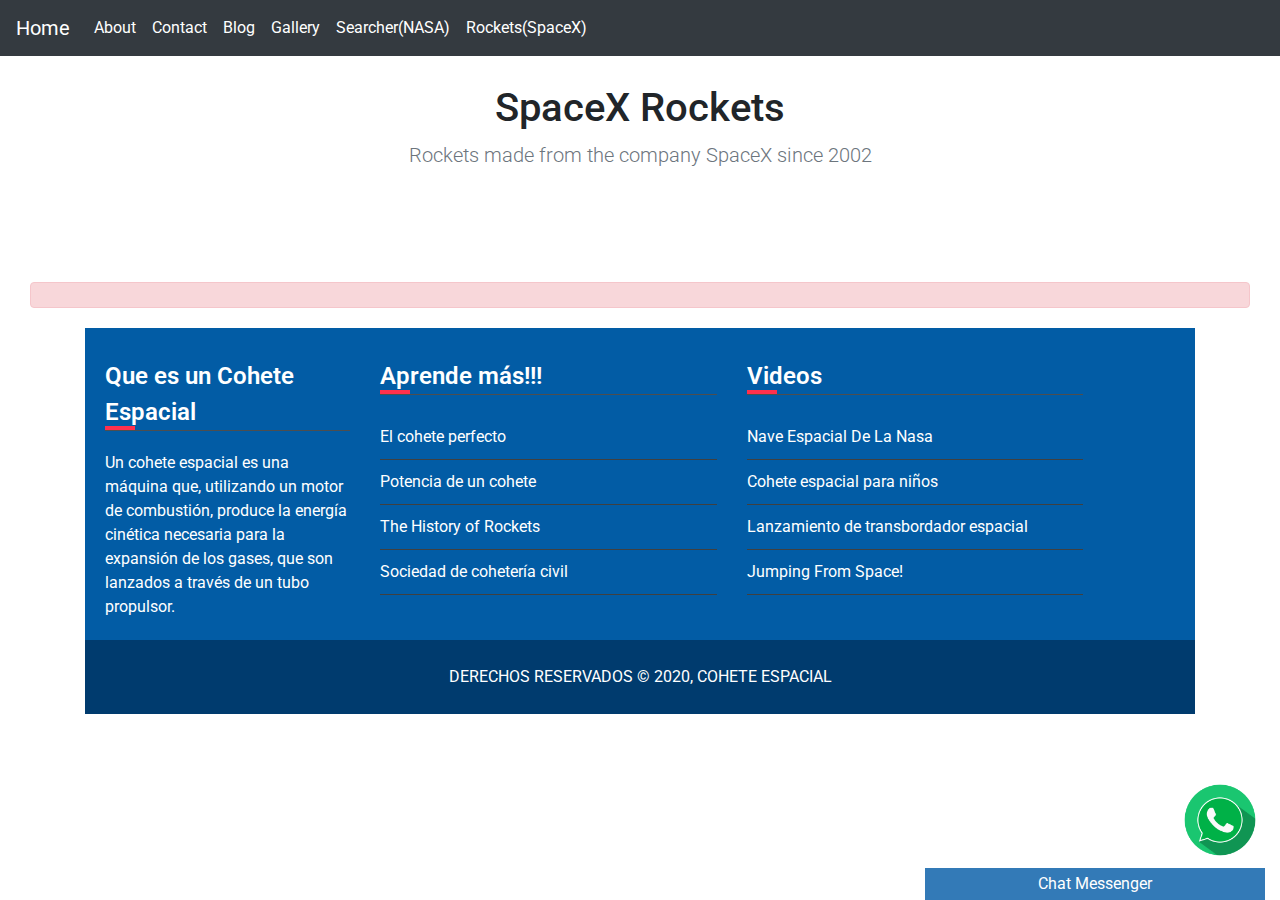
<file: ProyectoFinal/html/rockets.html>
<!DOCTYPE html>
<html lang="en">

<head>

    <meta charset="utf-8">
    <meta name="viewport" content="width=device-width, initial-scale=1, shrink-to-fit=no">
    <link rel="stylesheet" href="https://stackpath.bootstrapcdn.com/bootstrap/4.5.2/css/bootstrap.min.css"
        integrity="sha384-JcKb8q3iqJ61gNV9KGb8thSsNjpSL0n8PARn9HuZOnIxN0hoP+VmmDGMN5t9UJ0Z" crossorigin="anonymous">
    <link rel="stylesheet" href="../css/buscador.css" />
    <script src="https://code.jquery.com/jquery-3.5.1.slim.min.js"
        integrity="sha384-DfXdz2htPH0lsSSs5nCTpuj/zy4C+OGpamoFVy38MVBnE+IbbVYUew+OrCXaRkfj"
        crossorigin="anonymous"></script>
    <script src="https://cdn.jsdelivr.net/npm/popper.js@1.16.1/dist/umd/popper.min.js"
        integrity="sha384-9/reFTGAW83EW2RDu2S0VKaIzap3H66lZH81PoYlFhbGU+6BZp6G7niu735Sk7lN"
        crossorigin="anonymous"></script>
    <script src="https://stackpath.bootstrapcdn.com/bootstrap/4.5.2/js/bootstrap.min.js"
        integrity="sha384-B4gt1jrGC7Jh4AgTPSdUtOBvfO8shuf57BaghqFfPlYxofvL8/KUEfYiJOMMV+rV"
        crossorigin="anonymous"></script>
    <script src="https://ajax.googleapis.com/ajax/libs/jquery/3.5.1/jquery.min.js"></script>
    <script src="../js/moment.js"></script>
    <title>Cohete espacial</title>
    <link rel="stylesheet" href="../css/estilos.css">
    <link rel="icon" href="../icon/rocket-outline.svg">
</head>

<body>
    <header>
        <nav class="navbar navbar-expand-lg  navbar-dark bg-dark fixed-top">
            <a class="navbar-brand" href="../Index.html">Home</a>
            <button class="navbar-toggler" type="button" data-toggle="collapse" data-target="#navbarNavDropdown"
                aria-controls="navbarNavDropdown" aria-expanded="false" aria-label="Toggle navigation">
                <span class="navbar-toggler-icon"></span>
            </button>
            <div class="collapse navbar-collapse" id="navbarNavDropdown">
                <ul class="navbar-nav">
                  <li class="nav-item active">
                    <a class="nav-link" href="About.html">About <span class="sr-only">(current)</span></a>
                  </li>
                  <li class="nav-item active">
                    <a class="nav-link" href="Contact.html">Contact<span class="sr-only">(current)</span></a>
                  </li>
                  <li class="nav-item active">
                    <a class="nav-link" target="_blank" href="https://elcohetespacial.blogspot.com/">Blog <span class="sr-only">(current)</span></a>
                  <li class="nav-item active">
                
                  <li class="nav-item active">
                    <a class="nav-link" href="Gallery.html">Gallery<span class="sr-only">(current)</span></a>
                  <li class="nav-item active">
                    <a class="nav-link" href="Search.html">Searcher(NASA) <span class="sr-only">(current)</span></a>
                  </li>
                  <li class="nav-item active">
                    <a class="nav-link" href="rockets.html">Rockets(SpaceX) <span class="sr-only">(current)</span></a>
                  </li>
                </ul>
        
                <form class="form-inline my-5 my-lg-0" class="float-right">
        
                </form>
              </div>
        </nav>
    </header>
    <div class="container-fluid">

        <section class="jumbotron text-center" style="background-color: #fff !important;">
            <div class="container">
                <h1>SpaceX Rockets</h1>
                <p class="lead text-muted">Rockets made from the company SpaceX since 2002 </p>
                <div id="google_translate_element"></div>


            </div>
        </section>
        <div class="col-sm-12" id="mensaje">

        </div>
        <div class="col-sm-12">
            <div class="container">

                <div class="col-sm-12" id="results">
                </div>
            </div>
        </div>


    </div>
    <!--FOOTER  -->

    <footer class="page-footer font-small blue  ">
        <div class="container">
            <div class="row">
                <div class="col-md-12">
                    <footer class="footer">
                        <div class="container">
                            <div class="row">
                                <div class="col-md-3 m-b-30">
                                    <div class="footer-title m-t-5 m-b-20 p-b-8">
                                        Que es un Cohete Espacial
                                    </div>
                                    <p class="white-text">
                                        Un cohete espacial es una máquina que, utilizando un motor de combustión,
                                        produce la energía
                                        cinética necesaria para la expansión de los gases, que son lanzados a través de
                                        un tubo propulsor.
                                    </p>
                                </div>
                                <div class="col-md-4 m-b-30">
                                    <div class="footer-title m-t-5 m-b-20 p-b-8">
                                        Aprende más!!!
                                    </div>
                                    <div class="footer-links">
                                        <a href="http://www.sc.ehu.es/sbweb/fisica/dinamica/perfecto/perfecto.htm"
                                            target="_blank">
                                            El cohete perfecto
                                        </a>
                                        <a href="https://web.archive.org/web/20051230070219/http://adaar-astronautica.8m.com/potencia.htm"
                                            target="_blank">
                                            Potencia de un cohete
                                        </a>
                                        <a href="http://www.acema.com.ar/" target="_blank">
                                            The History of Rockets
                                        </a>
                                        <a href="https://www.thoughtco.com/invention-and-history-of-rockets-1992375"
                                            target="_blank">
                                            Sociedad de cohetería civil

                                        </a>
                                    </div>
                                </div>
                                <div class="col-md-4 m-b-30">
                                    <div class="footer-title m-t-5 m-b-20 p-b-8">
                                        Videos
                                    </div>
                                    <div class="footer-links">
                                        <a href="https://www.youtube.com/watch?v=5GrPwHrc3HI">
                                            Nave Espacial De La Nasa
                                        </a>
                                        <a href="https://www.youtube.com/watch?v=Q3w5t6M-NiE">
                                            Cohete espacial para niños
                                        </a>
                                        <a href="https://www.youtube.com/watch?v=Tch8ef-y208">
                                            Lanzamiento de transbordador espacial
                                        </a>
                                        <a href="https://www.youtube.com/watch?v=E9oKEJ1pXPw">
                                            Jumping From Space!
                                        </a>
                                    </div>
                                </div>
                            </div>
                        </div>
                    </footer>
                    <div class="footer-bottom">
                        DERECHOS RESERVADOS © 2020, COHETE ESPACIAL
                    </div>
                </div>
            </div>
        </div>
    </footer>

    <!-- Social buttons -->

    <div class="container-redes">
        <a href="https://api.whatsapp.com/send?phone=50370304400&text=¿DESEAS CONOCER MAS SOBRE EL COHETE ESPACIAL?"
            target="_blank">
            <img src="../icon/icon-whatsapp.png" title="Enviar mensaje de WhatsApp" alt="">
        </a>
    </div>
    <Section class="chat-container">
        <div class="chat-button">
            Chat Messenger
        </div>
        <div class="chat-content">
            <iframe
                src="https://www.facebook.com/plugins/page.php?href=https%3A%2F%2Fwww.facebook.com%2FCohete-Espacial-109301064318845&tabs=messages&width=340&height=500&small_header=true&adapt_container_width=true&hide_cover=false&show_facepile=false&appId"
                width="340" height="500" style="border:none;overflow:hidden" scrolling="no" frameborder="0"
                allowTransparency="true" allow="encrypted-media"></iframe>
        </div>
    </Section>


    <script>

        $(document).ready(function () {
            //Codigo para traer data de SpaceX 
            $.ajax({
                url: "https://api.spacexdata.com/v3/rockets",
                async: true,
                error: function (XMLHttpRequest, textStatus, errorThrown) {
                    //Validar error ocurrido con la api
                    var html = '';
                    html += '<div class="alert alert-danger" role="alert">';
                    html += errorThrown;
                    html += '</div>';
                    $("#mensaje").html(html);

                    console.log(XMLHttpRequest.responseText);
                }
            }).then(function (data) {
                console.log(data.length);
                $("#mensaje").empty();
                //Crear codigo a insertar en formato de articulos informativos de los cohetes de SpaceX
                var html = '';
                html += '<hgroup class="mb20">';
                html += '<h1>Numbers of rockets up to date: ' + moment().format("YYYY-MM-DD") + '</h1>';
                html += '<h2 class="lead"><strong class="text-danger"> ' + data.length + '</strong>';
                html += ' From Space Exploration Technologies Corp. (SpaceX) ';
                html += '</hgroup>';
                if (data.length > 0) {
                    data.forEach(function (l) {
                        console.log(l);
                        var img= l.flickr_images[0] != null && l.flickr_images[0] != undefined ? l.flickr_images[1] : "";
                        html += '<article class="search-result row">';
                        html += '<div class="col-xs-12 col-sm-12 col-md-3">';
                        html += '<img src="' + img + '" alt="" class="img-thumbnail"  />';
                        html += '</div>';
                        html += '<div class="col-xs-12 col-sm-12 col-md-2">';
                        html += '<ul class="meta-search">';
                        html += '<li><i class="glyphicon glyphicon-calendar"></i> <span> First Flight: ' + moment(l.first_flight).format("DD/MM/YYYY") + '</span></li>';
                        html += '<li><i class="glyphicon glyphicon-calendar"></i> <span> Name:' + l.rocket_name + '</span></li>';
                        html += '<li><i class="glyphicon glyphicon-tags"></i> <span>Rocket ID: ' + l.rocket_id + ' </span></li>';
                        html += '</ul>';
                        html += '</div>';
                        html += '<div class="col-xs-12 col-sm-12 col-md-7 excerpet">';
                        html += '<h3 style="color:#248dc1 !important;">' + l.company + ' '+l.rocket_name+'</h3>';
                        html += '<p>'+l.description+'</p>';
                        html += '<span class="plus"><a href="'+l.wikipedia+'" title="Wikipedia"><i class="glyphicon glyphicon-plus" aria-hidden="true"></i></a></span>';
                        html += '</div>';
                        html += '</article>';
                    });
                }

                $("#results").html(html);
                //console.log(data);
            });

        });

    </script>
    <script type="text/javascript">
        function googleTranslateElementInit() {
            new google.translate.TranslateElement({ pageLanguage: 'en' }, 'google_translate_element');
        }
    </script>
    <script src="../js/lib/jquery-3.5.1.min.js"></script>
    <script src="../js/app.js"></script>
    <script type="text/javascript"
        src="//translate.google.com/translate_a/element.js?cb=googleTranslateElementInit"></script>
    <script src="https://cdn.jsdelivr.net/npm/popper.js@1.16.1/dist/umd/popper.min.js"
        integrity="sha384-9/reFTGAW83EW2RDu2S0VKaIzap3H66lZH81PoYlFhbGU+6BZp6G7niu735Sk7lN"
        crossorigin="anonymous"></script>
    <script src="https://stackpath.bootstrapcdn.com/bootstrap/4.5.2/js/bootstrap.min.js"
        integrity="sha384-B4gt1jrGC7Jh4AgTPSdUtOBvfO8shuf57BaghqFfPlYxofvL8/KUEfYiJOMMV+rV"
        crossorigin="anonymous"></script>

</body>

</html>
</file>
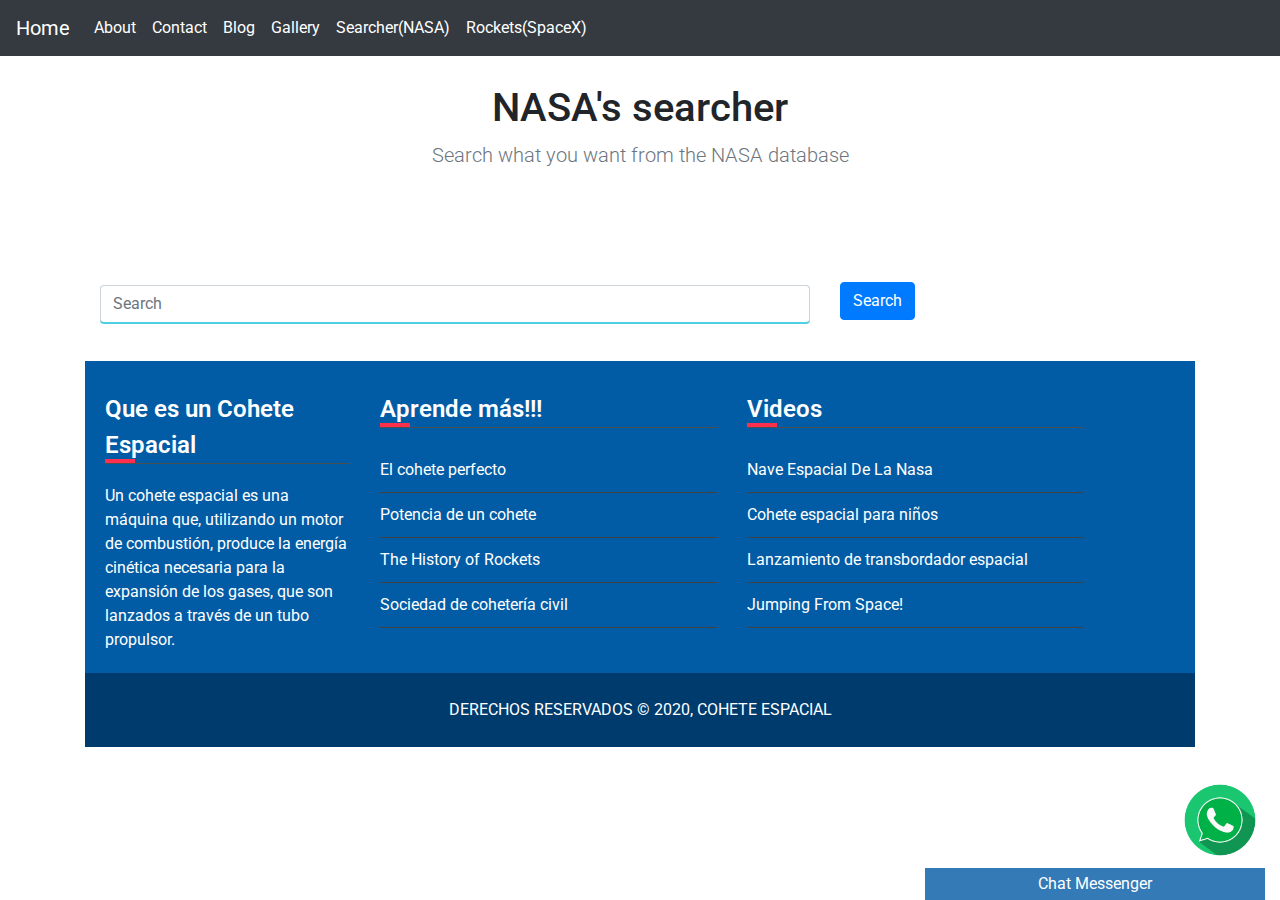
<file: ProyectoFinal/html/Search.html>
<!DOCTYPE html>
<html lang="en">

<head>

    <meta charset="utf-8">
    <meta name="viewport" content="width=device-width, initial-scale=1, shrink-to-fit=no">
    <link rel="stylesheet" href="https://stackpath.bootstrapcdn.com/bootstrap/4.5.2/css/bootstrap.min.css"
        integrity="sha384-JcKb8q3iqJ61gNV9KGb8thSsNjpSL0n8PARn9HuZOnIxN0hoP+VmmDGMN5t9UJ0Z" crossorigin="anonymous">
    <link rel="stylesheet" href="../css/buscador.css" />
    <script src="https://code.jquery.com/jquery-3.5.1.slim.min.js"
        integrity="sha384-DfXdz2htPH0lsSSs5nCTpuj/zy4C+OGpamoFVy38MVBnE+IbbVYUew+OrCXaRkfj"
        crossorigin="anonymous"></script>
    <script src="https://cdn.jsdelivr.net/npm/popper.js@1.16.1/dist/umd/popper.min.js"
        integrity="sha384-9/reFTGAW83EW2RDu2S0VKaIzap3H66lZH81PoYlFhbGU+6BZp6G7niu735Sk7lN"
        crossorigin="anonymous"></script>
    <script src="https://stackpath.bootstrapcdn.com/bootstrap/4.5.2/js/bootstrap.min.js"
        integrity="sha384-B4gt1jrGC7Jh4AgTPSdUtOBvfO8shuf57BaghqFfPlYxofvL8/KUEfYiJOMMV+rV"
        crossorigin="anonymous"></script>
    <script src="https://ajax.googleapis.com/ajax/libs/jquery/3.5.1/jquery.min.js"></script>
    <script src="../js/moment.js"></script>
    <title>Cohete espacial</title>
    <link rel="stylesheet" href="../css/estilos.css">
    <link rel="icon" href="../icon/rocket-outline.svg">
</head>

<body>
    <header>
        <nav class="navbar navbar-expand-lg  navbar-dark bg-dark fixed-top">
            <a class="navbar-brand" href="../Index.html">Home</a>
            <button class="navbar-toggler" type="button" data-toggle="collapse" data-target="#navbarNavDropdown"
                aria-controls="navbarNavDropdown" aria-expanded="false" aria-label="Toggle navigation">
                <span class="navbar-toggler-icon"></span>
            </button>
            <div class="collapse navbar-collapse" id="navbarNavDropdown">
                <ul class="navbar-nav">
                  <li class="nav-item active">
                    <a class="nav-link" href="About.html">About <span class="sr-only">(current)</span></a>
                  </li>
                  <li class="nav-item active">
                    <a class="nav-link" href="Contact.html">Contact<span class="sr-only">(current)</span></a>
                  </li>
                  <li class="nav-item active">
                    <a class="nav-link" target="_blank" href="https://elcohetespacial.blogspot.com/">Blog <span class="sr-only">(current)</span></a>
                  <li class="nav-item active">
                
                  <li class="nav-item active">
                    <a class="nav-link" href="Gallery.html">Gallery<span class="sr-only">(current)</span></a>
                  <li class="nav-item active">
                    <a class="nav-link" href="Search.html">Searcher(NASA) <span class="sr-only">(current)</span></a>
                  </li>
                  <li class="nav-item active">
                    <a class="nav-link" href="rockets.html">Rockets(SpaceX) <span class="sr-only">(current)</span></a>
                  </li>
                </ul>
        
                <form class="form-inline my-5 my-lg-0" class="float-right">
        
                </form>
              </div>
        </nav>
    </header>
    <div class="container-fluid">

        <section class="jumbotron text-center" style="background-color: #fff !important;">
            <div class="container">
                <h1>NASA's searcher</h1>
                <p class="lead text-muted">Search what you want from the NASA database </p>
                <div id="google_translate_element"></div>


            </div>
        </section>
        <div class="col-sm-12" id="mensaje">

        </div>
        <div class="col-sm-12">
            <div class="container">
                <form class="form-inline">
                    <div class="md-form active-cyan active-cyan-2 mb-3 col-sm-8">
                        <input class="form-control" type="text" id="txtSearch" placeholder="Search" aria-label="Search"
                            style="width:100% !important;">
                    </div>
                    <div class="md-form mb-3 col-sm-4">
                        <button type="button" class="btn btn-primary" id="btnSearch">Search</button>
                    </div>
                </form>
                <div class="col-sm-12" id="results">
                </div>
            </div>
        </div>


    </div>
    <!--FOOTER  -->

    <footer class="page-footer font-small blue  ">
        <div class="container">
            <div class="row">
                <div class="col-md-12">
                    <footer class="footer">
                        <div class="container">
                            <div class="row">
                                <div class="col-md-3 m-b-30">
                                    <div class="footer-title m-t-5 m-b-20 p-b-8">
                                        Que es un Cohete Espacial
                                    </div>
                                    <p class="white-text">
                                        Un cohete espacial es una máquina que, utilizando un motor de combustión,
                                        produce la energía
                                        cinética necesaria para la expansión de los gases, que son lanzados a través de
                                        un tubo propulsor.
                                    </p>
                                </div>
                                <div class="col-md-4 m-b-30">
                                    <div class="footer-title m-t-5 m-b-20 p-b-8">
                                        Aprende más!!!
                                    </div>
                                    <div class="footer-links">
                                        <a href="http://www.sc.ehu.es/sbweb/fisica/dinamica/perfecto/perfecto.htm"
                                            target="_blank">
                                            El cohete perfecto
                                        </a>
                                        <a href="https://web.archive.org/web/20051230070219/http://adaar-astronautica.8m.com/potencia.htm"
                                            target="_blank">
                                            Potencia de un cohete
                                        </a>
                                        <a href="http://www.acema.com.ar/" target="_blank">
                                            The History of Rockets
                                        </a>
                                        <a href="https://www.thoughtco.com/invention-and-history-of-rockets-1992375"
                                            target="_blank">
                                            Sociedad de cohetería civil

                                        </a>
                                    </div>
                                </div>
                                <div class="col-md-4 m-b-30">
                                    <div class="footer-title m-t-5 m-b-20 p-b-8">
                                        Videos
                                    </div>
                                    <div class="footer-links">
                                        <a href="https://www.youtube.com/watch?v=5GrPwHrc3HI">
                                            Nave Espacial De La Nasa
                                        </a>
                                        <a href="https://www.youtube.com/watch?v=Q3w5t6M-NiE">
                                            Cohete espacial para niños
                                        </a>
                                        <a href="https://www.youtube.com/watch?v=Tch8ef-y208">
                                            Lanzamiento de transbordador espacial
                                        </a>
                                        <a href="https://www.youtube.com/watch?v=E9oKEJ1pXPw">
                                            Jumping From Space!
                                        </a>
                                    </div>
                                </div>
                            </div>
                        </div>
                    </footer>
                    <div class="footer-bottom">
                        DERECHOS RESERVADOS © 2020, COHETE ESPACIAL
                    </div>
                </div>
            </div>
        </div>
    </footer>

    <!-- Social buttons -->

    <div class="container-redes">
        <a href="https://api.whatsapp.com/send?phone=50370304400&text=¿DESEAS CONOCER MAS SOBRE EL COHETE ESPACIAL?"
            target="_blank">
            <img src="../icon/icon-whatsapp.png" title="Enviar mensaje de WhatsApp" alt="">
        </a>
    </div>
    <Section class="chat-container">
        <div class="chat-button">
            Chat Messenger
        </div>
        <div class="chat-content">
            <iframe
                src="https://www.facebook.com/plugins/page.php?href=https%3A%2F%2Fwww.facebook.com%2FCohete-Espacial-109301064318845&tabs=messages&width=340&height=500&small_header=true&adapt_container_width=true&hide_cover=false&show_facepile=false&appId"
                width="340" height="500" style="border:none;overflow:hidden" scrolling="no" frameborder="0"
                allowTransparency="true" allow="encrypted-media"></iframe>
        </div>
    </Section>


    <script>

        $(document).ready(function () {
            $("#btnSearch").on('click', function (e) {
                e.preventDefault();
                //Validar que el campo no venga vacio
                if($("#txtSearch").val()==='') {
                    return;
                }
                //Traerse los datos que queramos buscar de la base de datos de la nasa
                $.ajax({
                    url: "https://images-api.nasa.gov/search?q=" + $("#txtSearch").val() + "",
                    async: true,
                    error: function (XMLHttpRequest, textStatus, errorThrown) {
                        //capturar error en la api
                        var html = '';
                        html += '<div class="alert alert-danger" role="alert">';
                        html += errorThrown;
                        html += '</div>';
                        $("#mensaje").html(html);

                        console.log(XMLHttpRequest.responseText);
                    }
                }).then(function (data) {
                    //console.log(data.collection.items.length);
                    //Crear la plantilal en formato de articulo de la nasa
                    $("#mensaje").empty();
                    var html = '';
                    html += '<hgroup class="mb20">';
                    html += '<h1>Search Results</h1>';
                    html += '<h2 class="lead"><strong class="text-danger"> ' + data.collection.items.length + '</strong>';
                    html += ' results were found for the search for ';
                    html += '<strong class="text-danger">' + $("#txtSearch").val() + '</strong></h2>';
                    html += '</hgroup>';
                    if (data.collection.items.length > 0) {
                        data.collection.items.forEach(function (l) {
                            console.log(l);
                            var img = l.links != null && l.links != undefined ? l.links[0].href : "";
                            var keywords= l.data[0].keywords != null && l.data[0].keywords != undefined ? l.data[0].keywords.toString() : "";
                            html += '<article class="search-result row">';
                            html += '<div class="col-xs-12 col-sm-12 col-md-3">'
                            html += '<img src="' + img + '" alt="" class="thumbnail img-responsive" style="width:100%; height:100%;" />';
                            html += '</div>';
                            html += '<div class="col-xs-12 col-sm-12 col-md-2">';
                            html += '<ul class="meta-search">';
                            html += '<li><i class="glyphicon glyphicon-calendar"></i> <span>' + moment(l.data[0].date_created).format("DD/MM/YYYY") + '</span></li>';
                            html += '<li><i class="glyphicon glyphicon-time"></i> <span>' + moment(l.data[0].date_created).format(" h:mm:ss a") + '</span></li>';
                            html += '<li><i class="glyphicon glyphicon-tags"></i> <span>keywords: ' + keywords + '</span></li>'
                            html += '</ul>';
                            html += '</div>';
                            html += '<div class="col-xs-12 col-sm-12 col-md-7 excerpet">';
                            html += '<h3 style="color:#248dc1 !important;">' + l.data[0].title + '</h3>';
                            html += '<p>' + l.data[0].description + '</p>';
                            html += '<span class="plus"><a href="#" title="Lorem ipsum"><i class="glyphicon glyphicon-plus"></i></a></span>';
                            html += '</div>';
                            html += '</article>';
                        });
                    } else {
                        html='';
                        html += '<hgroup class="mb20">';
                        html += '<h1>Search Results</h1>';
                        html += '<h2 class="lead"><strong class="text-danger"> 0</strong>';
                        html += ' results were found for the search for ';
                        html += '<strong class="text-danger">' + $("#txtSearch").val() + '</strong></h2>';
                        html += '</hgroup>';
                    }
                    $("#results").html(html);
                    //console.log(data);
                });
            });
            $(window).keydown(function (event) {
                if (event.keyCode == 13) {
                    event.preventDefault();
                    return false;
                }
            });

        });

    </script>
    <script type="text/javascript">
        function googleTranslateElementInit() {
            new google.translate.TranslateElement({ pageLanguage: 'en' }, 'google_translate_element');
        }
    </script>
      <script src="../js/lib/jquery-3.5.1.min.js"></script>    
      <script src="../js/app.js"></script>      
    <script type="text/javascript"
        src="//translate.google.com/translate_a/element.js?cb=googleTranslateElementInit"></script>
    <script src="https://cdn.jsdelivr.net/npm/popper.js@1.16.1/dist/umd/popper.min.js"
        integrity="sha384-9/reFTGAW83EW2RDu2S0VKaIzap3H66lZH81PoYlFhbGU+6BZp6G7niu735Sk7lN"
        crossorigin="anonymous"></script>
    <script src="https://stackpath.bootstrapcdn.com/bootstrap/4.5.2/js/bootstrap.min.js"
        integrity="sha384-B4gt1jrGC7Jh4AgTPSdUtOBvfO8shuf57BaghqFfPlYxofvL8/KUEfYiJOMMV+rV"
        crossorigin="anonymous"></script>

</body>

</html>
</file>
<file: ProyectoFinal/css/estilos.css>
* {
    margin: 0;
    padding: 0;
    box-sizing: border-box;  
}


/*Cohete Animado */
.espacioExt{
	position: relative;
	width: 100%;
	height: 100%;
	background: rgb(2,0,36);
	background: linear-gradient(180deg, rgba(2,0,36,1) 20%,
   rgba(9,9,121,1) 56%, rgba(0,212,255,1) 100%);
    display: flex;
	align-items: center;
	justify-content: center;
}

.coheteEsp{
	position: relative;
	animation: ranimate 0.2s ease infinite;
}

.coheteEsp img{
	display: inline-block;
	width: 80px;
	height: auto;
}

@keyframes ranimate{
	0%,100%{
		transform: translateY(-1px);
	}

	50%{
		transform: translateY(1px);
	}
}

.coheteEsp:before{
	content: '';
	position: absolute;
	width: 35px;
	height: 60%;
	top: 100%;
	background: rgb(255, 2, 2);
	background: linear-gradient(180deg, rgba(255, 2, 2,1) 0%,
	 rgba(255,4,4,1) 0%, rgb(252, 225, 69) 56%);
	filter: blur(2px);
}

.coheteEsp:after{
	content: '';
	position: absolute;
	width: 35px;
	height: 60%;
	top: 100%;
	right: 0;
	background: rgb(255, 2, 2);
	background: linear-gradient(180deg, rgba(255, 2, 2,1) 0%,
	 rgba(255,4,4,1) 0%, rgba(252, 225, 69,1) 56%);
	filter: blur(2px);
}


.espacioExt i{
	position: absolute;
	top: 0px;
	background: rgba(255,255,255,.5);
	animation: sanimate linear infinite;
}

@keyframes sanimate{
	0%{
		transform: translateY(0);
	}
	100%{
		transform: translateY(100vh);
	}
}



/*Iconos de las redes sociales*/

.container-redes{
    position: fixed;
    bottom: 40px;
    right: 20px;
    display: flex;
    flex-direction: column;
    justify-content: center;
}

.container-redes a{
    margin-top: 4px;
}

.container-redes img{
    width: 80px;
    padding: 4px;
    background: rgba(0,0,0,0.0);
    cursor: pointer;
    border-radius: 100%;
    transition: all 300ms;
}

.container-redes a:hover img{
    background: rgba(0,0,0,0.10);
}

.chat-container{
	
	margin: 0;
    padding: 0;
    width: 100%;
	max-width: 340px;
	height: auto;
	position: fixed;
	bottom: 0;
	right: 15px;
	z-index: 999;
}


.chat-button{
	width: 100%;
	margin: 0;
	cursor: pointer;
	user-select: none;
	padding: 4px 0;
	background-color: #337AB7;
	text-align: center;
	color: #fff;
}

.chat-content{
	margin: 0;
	padding: 0;
    background-color: #fff;
    display: none;
}


.footer{
	padding: 5px;
    width: 100%;
    background: #025ca5;
    color: #fff;
   
}
.footer-title{
	position: relative;
    color: #fff;
	font-size: 24px;
    font-weight: 600;
    margin-top: 5px;
    margin-bottom: 20px;
    border-bottom: 1px solid #4e4e4e;
}
.footer-title:after{
	position: absolute;
	content: '';
	left: 0;
	bottom: 0;
	width: 30px;
	height: 4px;
	background: #ff304d;
}
.footer-links a{
	padding: 10px 0;
	border-bottom: 1px solid #404040;
	color: #fff;
	display: block;
	transition: color 0.5s ease-in-out;
   text-decoration:none;
}
.footer-links a:hover{
	color: #ff304d;
}

.footer-bottom{
	width: 100%;
	padding: 25px 0;
	text-align: center;
	color: #fff;
	background: #003b6e
}

#map {
	height: 500px;
	width: 100%;
}

.link { 
	padding: 0px 20px;
}
</file>
<file: ProyectoFinal/css/gallery.css>
.gallery {
    -webkit-column-count: 3;
    -moz-column-count: 3;
    column-count: 3;
    -webkit-column-width: 33%;
    -moz-column-width: 33%;
    column-width: 33%; }
    .gallery .pics {
    -webkit-transition: all 350ms ease;
    transition: all 350ms ease; }
    .gallery .animation {
    -webkit-transform: scale(1);
    -ms-transform: scale(1);
    transform: scale(1); }
    
    @media (max-width: 450px) {
    .gallery {
    -webkit-column-count: 1;
    -moz-column-count: 1;
    column-count: 1;
    -webkit-column-width: 100%;
    -moz-column-width: 100%;
    column-width: 100%;
    }
    }
    
    @media (max-width: 400px) {
    .btn.filter {
    padding-left: 1.1rem;
    padding-right: 1.1rem;
    }
    }

    .jumbotron {
        padding-top: 3rem;
        padding-bottom: 3rem;
        margin-bottom: 0;
        background-color: #fff;
      }
      @media (min-width: 768px) {
        .jumbotron {
          padding-top: 6rem;
          padding-bottom: 6rem;
        }
      }
      
      .jumbotron p:last-child {
        margin-bottom: 0;
      }
      
      .jumbotron h1 {
        font-weight: 300;
      }
      
      .jumbotron .container {
        max-width: 40rem;
      }
      
      footer {
        padding-top: 3rem;
        padding-bottom: 3rem;
      }
      
      footer p {
        margin-bottom: .25rem;
      }
</file>
<file: ProyectoFinal/css/galleria.css>
.gallery {
    -webkit-column-count: 3;
    -moz-column-count: 3;
    column-count: 3;
    -webkit-column-width: 33%;
    -moz-column-width: 33%;
    column-width: 33%; }
    .gallery .pics {
    -webkit-transition: all 350ms ease;
    transition: all 350ms ease; }
    .gallery .animation {
    -webkit-transform: scale(1);
    -ms-transform: scale(1);
    transform: scale(1); }
    
    @media (max-width: 450px) {
    .gallery {
    -webkit-column-count: 1;
    -moz-column-count: 1;
    column-count: 1;
    -webkit-column-width: 100%;
    -moz-column-width: 100%;
    column-width: 100%;
    }
    }
    
    @media (max-width: 400px) {
    .btn.filter {
    padding-left: 1.1rem;
    padding-right: 1.1rem;
    }
    }

    .jumbotron {
        padding-top: 3rem;
        padding-bottom: 3rem;
        margin-bottom: 0;
        background-color: #fff;
      }
      @media (min-width: 768px) {
        .jumbotron {
          padding-top: 6rem;
          padding-bottom: 6rem;
        }
      }
      
      .jumbotron p:last-child {
        margin-bottom: 0;
      }
      
      .jumbotron h1 {
        font-weight: 300;
      }
      
      .jumbotron .container {
        max-width: 40rem;
      }
      
      footer {
        padding-top: 3rem;
        padding-bottom: 3rem;
      }
      
      footer p {
        margin-bottom: .25rem;
      }
</file>
<file: ProyectoFinal/css/buscador.css>
@import "http://fonts.googleapis.com/css?family=Roboto:300,400,500,700";
.active-pink-2 input.form-control[type=text]:focus:not([readonly]) {
    border-bottom: 1px solid #f48fb1;
    box-shadow: 0 1px 0 0 #f48fb1;
  }
  .active-pink input.form-control[type=text] {
    border-bottom: 1px solid #f48fb1;
    box-shadow: 0 1px 0 0 #f48fb1;
  }
  .active-purple-2 input.form-control[type=text]:focus:not([readonly]) {
    border-bottom: 1px solid #ce93d8;
    box-shadow: 0 1px 0 0 #ce93d8;
  }
  .active-purple input.form-control[type=text] {
    border-bottom: 1px solid #ce93d8;
    box-shadow: 0 1px 0 0 #ce93d8;
  }
  .active-cyan-2 input.form-control[type=text]:focus:not([readonly]) {
    border-bottom: 1px solid #4dd0e1;
    box-shadow: 0 1px 0 0 #4dd0e1;
  }
  .active-cyan input.form-control[type=text] {
    border-bottom: 1px solid #4dd0e1;
    box-shadow: 0 1px 0 0 #4dd0e1;
  }




.btn {
    margin-bottom: 5px;
}

.grid {
    position: relative;
    width: 100%;
    background: #fff;
    color: #666666;
    border-radius: 2px;
    margin-bottom: 25px;
    box-shadow: 0px 1px 4px rgba(0, 0, 0, 0.1);
}

.grid .grid-body {
    padding: 15px 20px 15px 20px;
    font-size: 0.9em;
    line-height: 1.9em;
}

.search table tr td.rate {
    color: #f39c12;
    line-height: 50px;
}

.search table tr:hover {
    cursor: pointer;
}

.search table tr td.image {
	width: 50px;
}

.search table tr td img {
	width: 50px;
	height: 50px;
}

.search table tr td.rate {
	color: #f39c12;
	line-height: 50px;
}

.search table tr td.price {
	font-size: 1.5em;
	line-height: 50px;
}

.search #price1,
.search #price2 {
	display: inline;
	font-weight: 600;
}



.container { margin-top: 20px; }
.mb20 { margin-bottom: 20px; } 

hgroup { padding-left: 15px; border-bottom: 1px solid #ccc; }
hgroup h1 { font: 500 normal 1.625em "Roboto",Arial,Verdana,sans-serif; color: #2a3644; margin-top: 0; line-height: 1.15; }
hgroup h2.lead { font: normal normal 1.125em "Roboto",Arial,Verdana,sans-serif; color: #2a3644; margin: 0; padding-bottom: 10px; }

.search-result .thumbnail { border-radius: 0 !important; }
.search-result:first-child { margin-top: 0 !important; }
.search-result { margin-top: 20px; }
.search-result .col-md-2 { border-right: 1px dotted #ccc; min-height: 140px; }
.search-result ul { padding-left: 0 !important; list-style: none;  }
.search-result ul li { font: 400 normal .85em "Roboto",Arial,Verdana,sans-serif;  line-height: 30px; }
.search-result ul li i { padding-right: 5px; }
.search-result .col-md-7 { position: relative; }
.search-result h3 { font: 500 normal 1.375em "Roboto",Arial,Verdana,sans-serif; margin-top: 0 !important; margin-bottom: 10px !important; }
.search-result h3 > a, .search-result i { color: #248dc1 !important; }
.search-result p { font: normal normal 1.125em "Roboto",Arial,Verdana,sans-serif; } 
.search-result span.plus { position: absolute; right: 0; top: 126px; }
.search-result span.plus a { background-color: #248dc1; padding: 5px 5px 3px 5px; }
.search-result span.plus a:hover { background-color: #414141; }
.search-result span.plus a i { color: #fff !important; }
.search-result span.border { display: block; width: 97%; margin: 0 15px; border-bottom: 1px dotted #ccc; }
</file>
